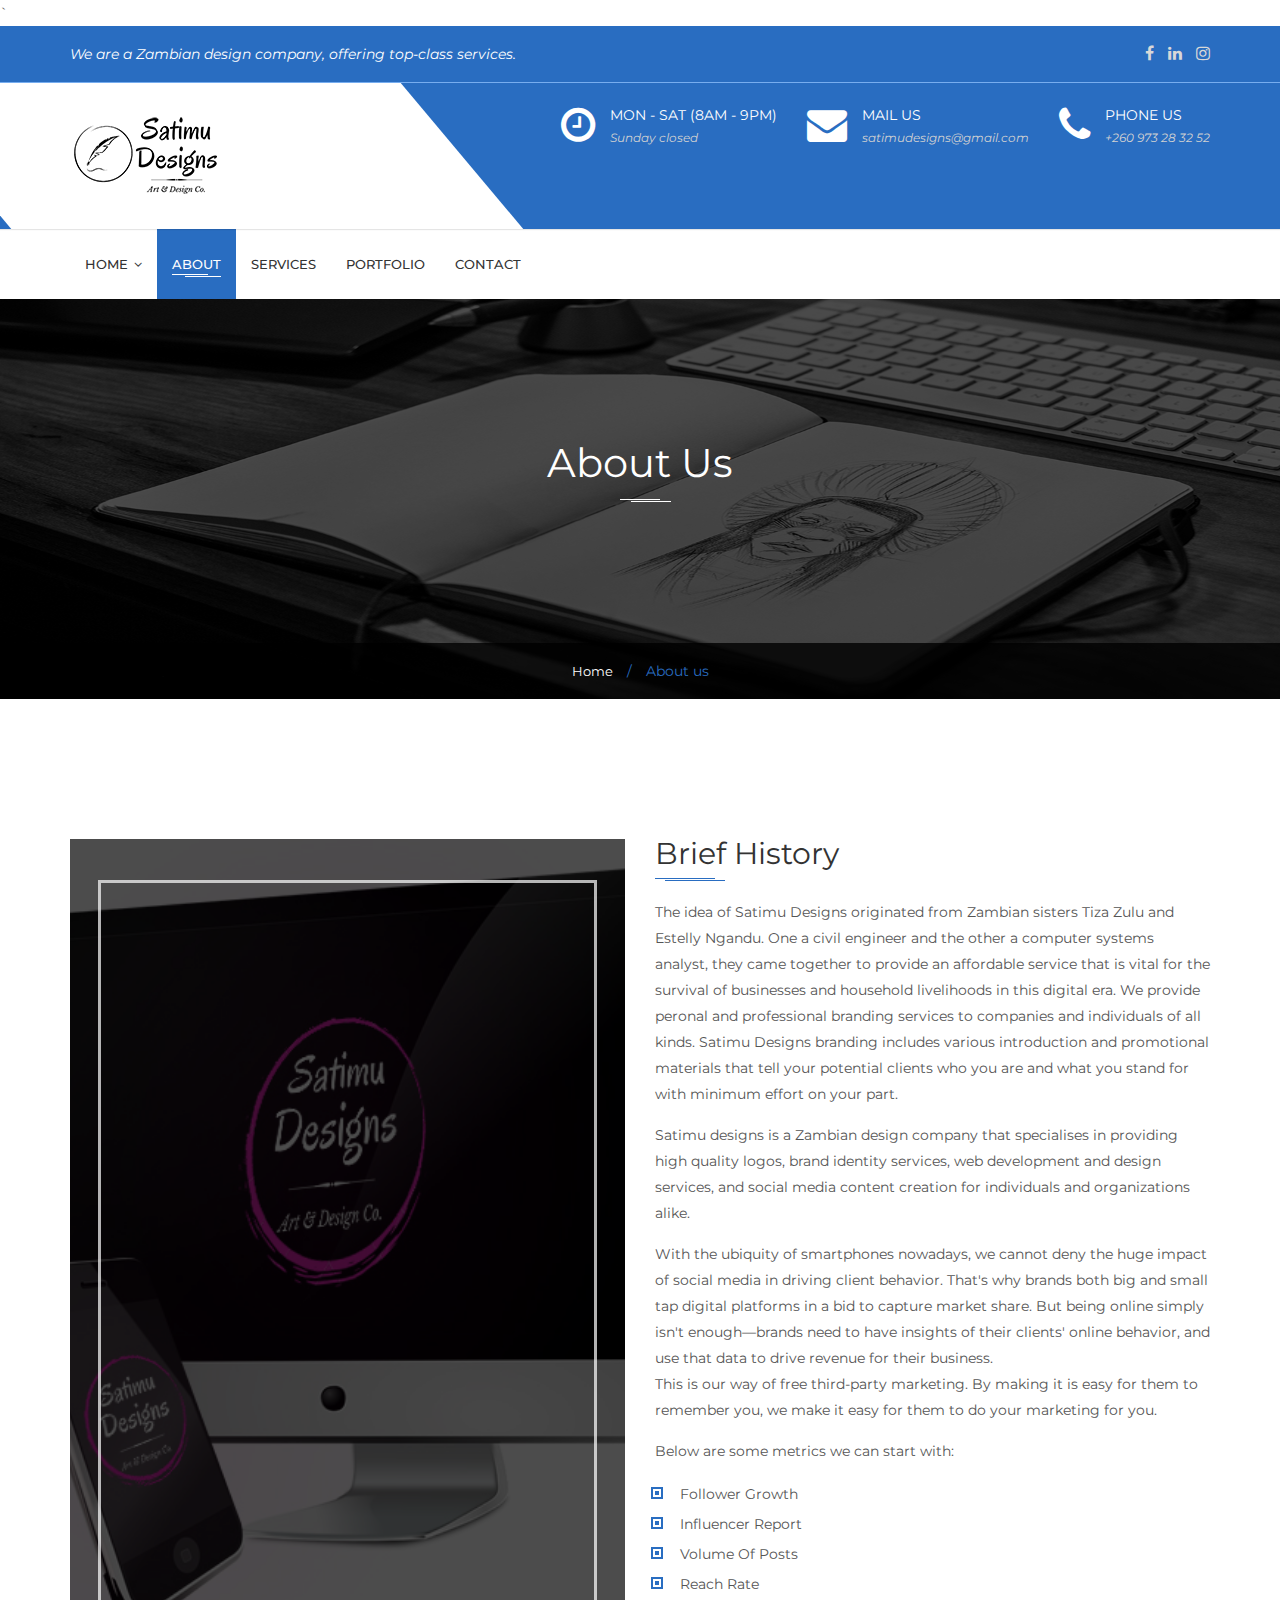
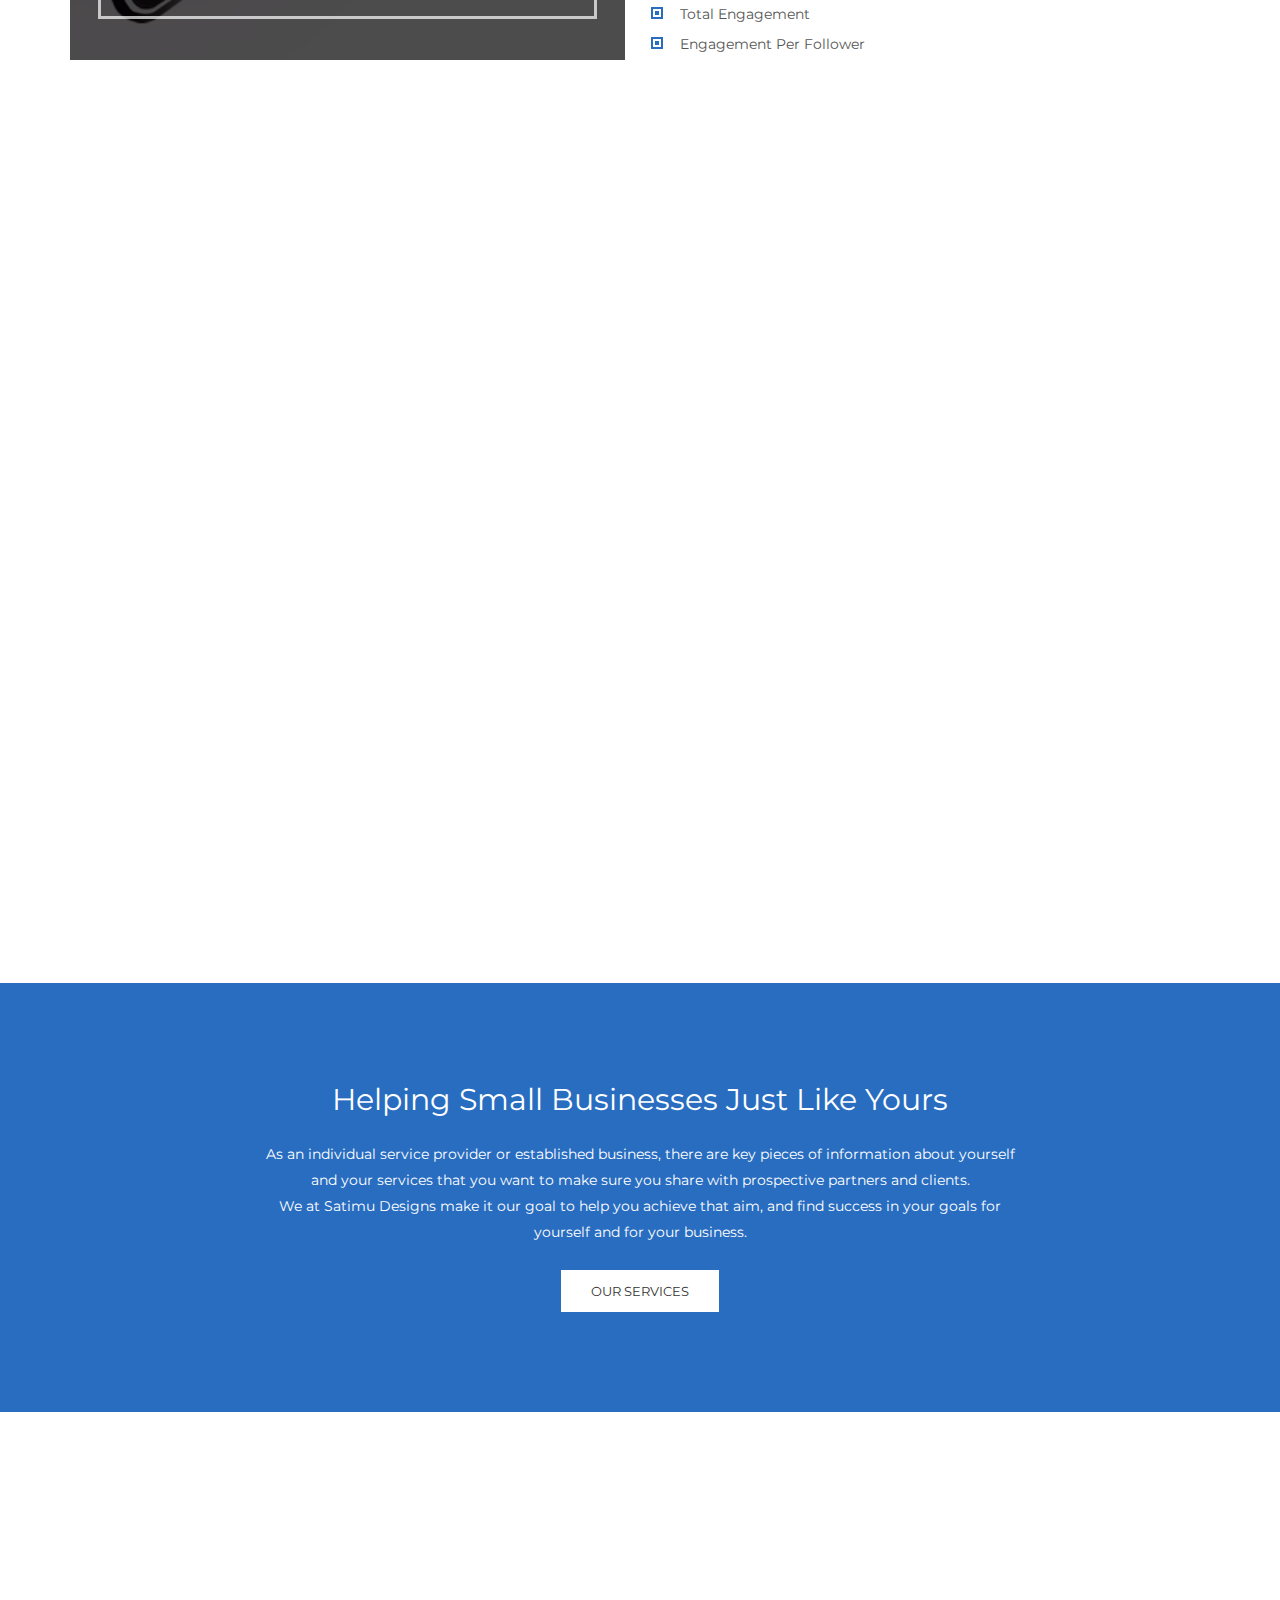
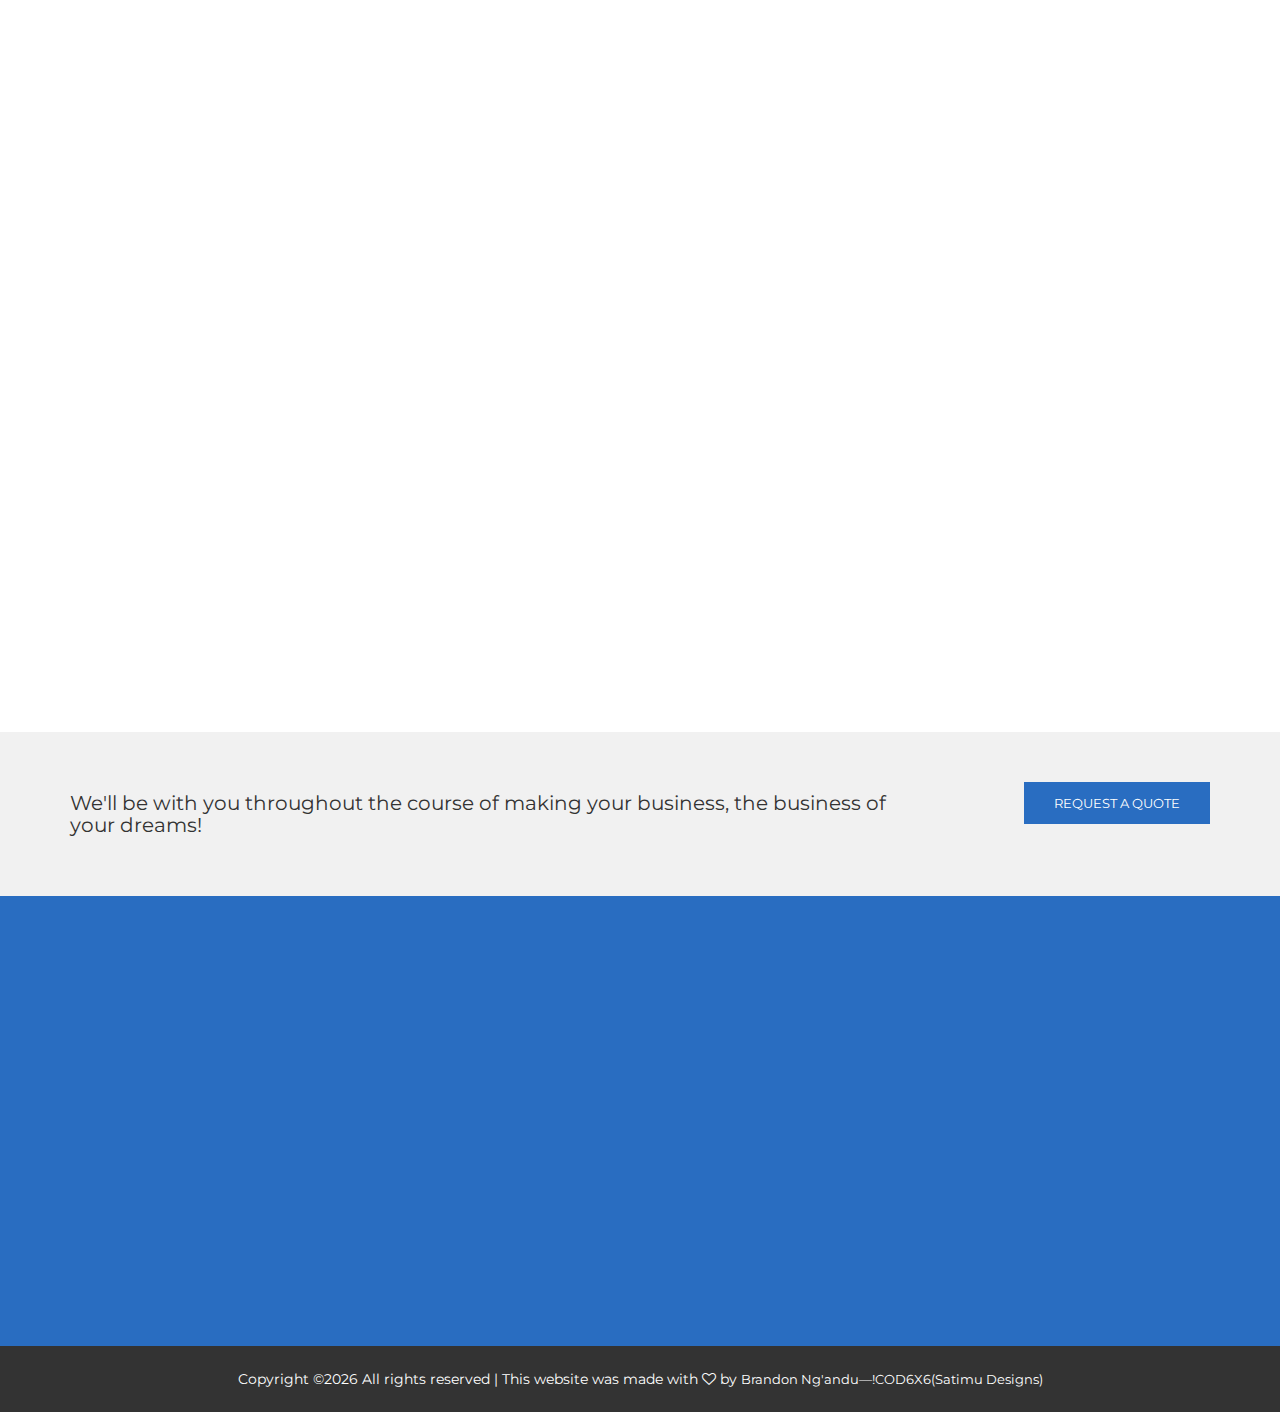
<file: about.html>
`<!doctype html>
<html class="no-js" lang="en">
    <head>
        <meta charset="utf-8">
        <meta http-equiv="x-ua-compatible" content="ie=edge">
        <title>SatimuDesigns || About</title>
        <meta name="description" content="Affordable, Professional Design">
        <meta name="viewport" content="width=device-width, initial-scale=1">

        <link rel="shortcut icon" type="image/png" href="assets/images/favicon.png">
        <!-- Place favicon.ico in the root directory -->

		<!-- all css here -->
		<!-- bootstrap v3.3.7 css -->
        <link rel="stylesheet" href="assets/css/bootstrap.min.css">
		<!-- animate css -->
        <link rel="stylesheet" href="assets/css/animate.css">
		<!-- owl.carousel.2.0.0-beta.2.4 css -->
        <link rel="stylesheet" href="assets/css/owl.carousel.css">
		<!-- font-awesome v4.6.3 css -->
        <link rel="stylesheet" href="assets/css/font-awesome.min.css">
		<!-- magnific-popup.css -->
        <link rel="stylesheet" href="assets/css/magnific-popup.css">
		<!-- slicknav.min.css -->
        <link rel="stylesheet" href="assets/css/slicknav.min.css">
		<!-- style css -->
		<link rel="stylesheet" href="assets/css/styles.css">
		<!-- responsive css -->
        <link rel="stylesheet" href="assets/css/responsive.css">
		<!-- modernizr css -->
        <script src="assets/js/vendor/modernizr-2.8.3.min.js"></script>
    </head>
    <body>
        <!--[if lt IE 8]>
            <p class="browserupgrade">You are using an <strong>outdated</strong> browser. Please <a href="http://browsehappy.com/">upgrade your browser</a> to improve your experience.</p>
        <![endif]-->
        <!-- preloder-wrap -->
        <div id="cssLoader3" class="preloder-wrap">
            <div class="loader">
                <div class="child-common child4"></div>
                <div class="child-common child3"></div>
                <div class="child-common child2"></div>
                <div class="child-common child1"></div>
            </div>
        </div>
        <!-- preloder-wrap -->
        
		<!-- heared area start -->
		<header class="header-area">
            <div class="header-top bg-2">
                <div class="container">
                    <div class="row">
                        <div class="col-md-6 col-sm-8 col-xs-12">
                            <div class="header-top-left">
                                <p>We are a Zambian design company, offering top-class services.</p>
                            </div>
                        </div>
                        <div class="col-md-6 col-sm-4 col-xs-12">
                            <div class="header-top-right text-right">
                                <ul>
                                    <li><a href="http://facebook.com/SatimuDesigns"><i class="fa fa-facebook"></i></a></li>
                                    <li><a href="http://linkedin.com/SatimuDesigns"><i class="fa fa-linkedin"></i></a></li>
                                    <li><a href="http://intagram.com/SatimuDesigns"><i class="fa fa-instagram"></i></a></li>
                                </ul>
                            </div>
                        </div>
                    </div>
                </div>
            </div>
               <div class="header-middle bg-2">
                <div class="container">
                    <div class="row">
                        <div class="col-md-3 hidden-sm hidden-xs">
    						<div class="logo">
    							<h1><a href="index.html"><img src="assets/images/logo.png" class="img-fluid"></a></h1>
    						</div>
    					</div>
                        <div class="col-md-9 col-xs-12">
                            <div class="header-middle-right">
                                <ul>
                                    <li>
                                        <div class="contact-icon">
                                            <i class="fa fa-clock-o"></i>
                                        </div>
                                        <div class="contact-info">
                                            <p>MON - SAT (8AM - 9PM)</p>
                                            <span>Sunday closed</span>
                                        </div>
                                    </li>
                                    <li>
                                        <div class="contact-icon">
                                            <i class="fa fa-envelope"></i>
                                        </div>
                                        <div class="contact-info">
                                            <p>MAIL US</p>
                                            <span>satimudesigns@gmail.com</span>
                                        </div>
                                    </li>
                                    <li>
                                        <div class="contact-icon">
                                            <i class="fa fa-phone"></i>
                                        </div>
                                        <div class="contact-info">
                                            <p>PHONE US</p>
                                            <span>+260 973 28 32 52</span>
                                        </div>
                                    </li>
                                </ul>
                            </div>
                        </div>
                    </div>
                </div>
            </div>
            <div class="header-bottom"  id="sticky-header">
                <div class="container">
    				<div class="row">
                        <div class="hidden-md hidden-lg col-sm-8 col-xs-6">
    						<div class="logo">
    							<h1><a href="index.html"><img src="assets/images/logo.png" class="img-fluid"></a></h1>
    						</div>
    					</div>
    					<div class="col-md-11 hidden-sm hidden-xs">
    						<div class="mainmenu">
    							<ul id="navigation">
    								<li><a href="index.html">Home <i class="fa fa-angle-down"></i></a>
    									<ul class="submenu">
    										<li><a href="index2.html">More Info</a></li>
    									</ul>
    								</li>
    								<li  class="active"><a href="about.html">About</a>
                                    </li>
    								<li><a href="service.html">Services</a>
    								</li>
    								<li><a href="portfolio.html">Portfolio</a>
                                    </li>
    								<li><a href="contact.html">Contact</a></li>
    							</ul>
    						</div>
    					</div>
    					<div class="col-sm-2 clear col-xs-3 hidden-md hidden-lg">
    						<div class="responsive-menu-wrap floatright"></div>
    					</div>
    				</div>
    			</div>
			</div>
		</header>
		<!-- heared area end -->


        <!-- breadcumb-area start -->
        <div class="breadcumb-area black-opacity bg-img-3">
            <div class="container">
                <div class="row">
                    <div class="col-xs-12">
                        <div class="breadcumb-wrap">
                            <h2>About Us</h2>
                        </div>
                    </div>
                </div>
            </div>
            <div class="breadcumb-menu">
                <div class="container">
                    <div class="row">
                        <div class="col-xs-12">
                            <ul>
                                <li><a href="index.html">Home</a></li>
                                <li>/</li>
                                <li>About us</li>
                            </ul>
                        </div>
                    </div>
                </div>
            </div>
        </div>
        <!-- breadcumb-area end -->

       <!-- about-area start -->
		<section class="about-area ptb-140">
			<div class="container">
				<div class="row">
					<div class="col-md-6 col-xs-12 wow fadeInLeft">
						<div class="about-img black-opacity">
							<img src="assets/images/about.jpg" alt="" />
						</div>
					</div>
					<div class="col-md-6 col-xs-12 wow fadeInRight">
						<div class="about-wrap">
							<h2>Brief History</h2>
							<p>The idea of Satimu Designs originated from Zambian sisters Tiza Zulu and Estelly Ngandu. One a civil engineer and the other a computer systems analyst, they came together to provide an affordable service that is vital for the survival of businesses and household livelihoods in this digital era. We provide peronal and professional branding services to companies and individuals of all kinds. Satimu Designs branding includes various introduction and promotional materials that tell your potential clients who you are and what you stand for with minimum effort on your part.</p>
                            <p>Satimu designs is a Zambian design company that specialises in providing high quality logos, brand identity services, web development and design services, and social media content creation for individuals and organizations alike.</p>
							<p>With the ubiquity of smartphones nowadays, we cannot deny the huge impact of social media in driving client behavior. That's why brands both big and small tap digital platforms in a bid to capture market share. But being online simply isn't enough&mdash;brands need to have insights of their clients' online behavior, and use that data to drive revenue for their business.<br>This is our way of free third-party marketing. By making it is easy for them to remember you, we make it easy for them to do your marketing for you.</p>
                            <p>Below are some metrics we can start with:</p>
							<ul>
								<li>Follower Growth</li>
								<li>Influencer Report</li>
								<li>Volume Of Posts</li>
								<li>Reach Rate</li>
								<li>Total Engagement</li>
								<li>Engagement Per Follower</li>
							</ul>
						</div>
					</div>
				</div>
			</div>
		</section>
		<!-- about-area end -->


       <!-- .service-area start -->
		<section class="service-area pb-140">
			<div class="container">
				<div class="row">
					<div class="col-md-8 col-md-offset-2 col-sm-10 col-sm-offset-1 col-xs-12 wow fadeInUp">
						<div class="section-title text-center">
							<h2>Main Services</h2>
							<p>As satimu designs, we believe that great design explains your passion.</p>
                            <a href="contact.html">Contact Us</a>
						</div>
					</div>
				</div>
				<div class="row">
					<div class="col-md-4 col-sm-6 col-xs-12 col wow fadeInUp"  data-wow-delay=".1s">
						<div class="service-wrap">
							<div class="service-img">
								<img src="assets/images/service/2.jpg" alt="" />
							</div>
							<div class="service-content">
								<h3>Branding And Development</h3>
								<p>Today, well-designed logos and collateral are must-haves if you plan to succeed.</p>
                                <a href="contact.html">Contact Us</a>
							</div>
						</div>
					</div>
					<div class="col-md-4 col-sm-6 col-xs-12 col wow fadeInUp"  data-wow-delay=".2s">
						<div class="service-wrap">
							<div class="service-img">
								<img src="assets/images/service/4.jpg" alt="" />
							</div>
							<div class="service-content">
								<h3>Web Design And Management</h3>
								<p>Creatively designed websites and web applications.</p>
                                <a href="contact.html">Contact Us</a>
							</div>
						</div>
					</div>
					<div class="col-md-4 col-sm-6 col-xs-12 col wow fadeInUp"  data-wow-delay=".3s">
						<div class="service-wrap">
							<div class="service-img">
								<img src="assets/images/service/3.jpg" alt="" />
							</div>
							<div class="service-content">
								<h3>Photography And Editing</h3>
								<p>People, especially prospective clients would like to see your work and facilities through photos.</p>
                                <a href="contact.html">Contact Us</a>
							</div>
						</div>
					</div>
				</div>
			</div>
		</section>
		<!-- .service-area end -->
        
         <!-- company-details-area start -->
        <div class="company-details-area bg-2">
            <div class="container">
                <div class="row">
                    <div class="col-md-8 col-md-offset-2">
                        <div class="company-details-wrap">
                            <h2>Helping Small Businesses just like yours</h2>
                            <p> As an individual service provider or established business, there are key pieces of information about yourself and your services that you want to make sure you share with prospective partners and clients.<br>We at Satimu Designs make it our goal to help you achieve that aim, and find success in your goals for yourself and for your business.</p>
                            <a href="service.html">our services</a>
                        </div>
                    </div>
                </div>
            </div>
        </div>
        <!-- company-details-area end -->

       <!-- team-area start -->
		<section class="team-area ptb-140">
			<div class="container">
				<div class="row">
					<div class="col-md-8 col-md-offset-2 col-sm-10 col-sm-offset-1 col-xs-12 wow fadeInUp">
						<div class="section-title text-center">
							<h2>Our Team</h2>
							<p>Get in touch with our highly qualified team, here to to do what's best for your business.</p>
						</div>
					</div>
				</div>
				<div class="row">
					<div class="col-md-4 col-lg-4 col-sm-12 col-xs-12 col wow fadeInUp" data-wow-delay=".1s">
						<div class="team-wrap">
							<div class="team-img">
								<img src="assets/images/team/1.jpg" alt="" />
							</div>
							<div class="team-content">
								<div class="team-info">
									<h3>Tiza Zulu</h3>
									<p>Creative Director/Graphic Designer</p>
									<ul>
										<li><a href="#"><i class="fa fa-facebook"></i></a></li>
										<li><a href="#"><i class="fa fa-twitter"></i></a></li>
										<li><a href="#"><i class="fa fa-linkedin"></i></a></li>
										<li><a href="#"><i class="fa fa-google-plus"></i></a></li>
									</ul>
								</div>
							</div>
						</div>
					</div>
					<div class="col-md-4 col-lg-4 col-sm-12 col-xs-12 col wow fadeInUp" data-wow-delay=".2s">
						<div class="team-wrap">
							<div class="team-img">
								<img src="assets/images/team/2.jpg" alt="" />
							</div>
							<div class="team-content">
								<div class="team-info">
									<h3>E. Ng'andu</h3>
									<p>Managing Director</p>
									<ul>
										<li><a href="#"><i class="fa fa-facebook"></i></a></li>
										<li><a href="#"><i class="fa fa-twitter"></i></a></li>
										<li><a href="#"><i class="fa fa-linkedin"></i></a></li>
										<li><a href="#"><i class="fa fa-google-plus"></i></a></li>
									</ul>
								</div>
							</div>
						</div>
					</div>
					<div class="col-md-4 col-lg-4 col-sm-12 col-xs-12 col wow fadeInUp" data-wow-delay=".3s">
						<div class="team-wrap">
							<div class="team-img">
								<img src="assets/images/team/3.jpg" alt="" />
							</div>
							<div class="team-content">
								<div class="team-info">
									<h3>Brandon Ng'andu</h3>
									<p>Web Designer</p>
									<ul>
										<li><a href="#"><i class="fa fa-facebook"></i></a></li>
										<li><a href="#"><i class="fa fa-twitter"></i></a></li>
										<li><a href="#"><i class="fa fa-linkedin"></i></a></li>
										<li><a href="#"><i class="fa fa-google-plus"></i></a></li>
									</ul>
								</div>
							</div>
						</div>
					</div>
				</div>
			</div>
		</section>
		<!-- team-area end -->

        <!-- quote-area start -->
        <div class="quote-area bg-1">
            <div class="container">
                <div class="row">
                    <div class="col-sm-9 col-xs-12">
                        <div class="quote-wrap">
                            <h2>We'll be with you throughout the course of making your business, the business of your dreams!</h2>
                        </div>
                    </div>
                    <div class="col-sm-3 col-xs-12">
                        <div class="quote-wrap text-right">
                            <a href="contact.html">Request A Quote</a>
                        </div>
                    </div>
                </div>
            </div>
        </div>
        <!-- quote-area end -->

        <!-- footer-area start  -->
		<footer>
			<div class="footer-top">
				<div class="container">
					<div class="row">
						<div class="col-md-3 col-sm-6 col-xs-12  col wow fadeInUp" data-wow-delay=".1s">
							<div class="footer-widget footer-logo">
                                <h1>SatimuDesigns</h1>
                                <p>Thank you for visiting our site. Give us your feedback and we could make our services suit you.Your Brand is our passion</p>
                                <ul>
                                    <li><i class="fa fa-phone"></i> +260 973 28 32 52</li>
                                    <li><i class="fa fa-envelope"></i> satimudesigns@gmail.com</li>
                                </ul>
							</div>
						</div>
                        <div class="col-md-3 col-sm-6 col-xs-12 col wow fadeInUp" data-wow-delay=".2s">
                            <div class="footer-widget footer-menu">
                                <h2>Navigation</h2>
                                <ul>
                                    <li><a href="index.html">Home</a></li>
                                    <li><a href="index2.html">More Info</a></li>
                                    <li><a href="service.html">Services</a></li>
                                    <li><a href="portfolio.html">Portfoilio</a></li>
                                    <li><a href="contact.html">Contact</a></li>
                                </ul>
                            </div>
                        </div>
                        <div class="col-md-3 col-sm-6 col-xs-12 col wow fadeInUp" data-wow-delay=".3s">
                            <div class="footer-widget instagram-wrap">
                                <h2>Instagram</h2>
                                <ul>
                                    <li><a href="#"><img src="assets/images/instagram/1.jpg" alt=""></a></li>
                                    <li><a href="#"><img src="assets/images/instagram/2.jpg" alt=""></a></li>
                                    <li><a href="#"><img src="assets/images/instagram/3.jpg" alt=""></a></li>
                                    <li><a href="#"><img src="assets/images/instagram/4.jpg" alt=""></a></li>
                                    <li><a href="#"><img src="assets/images/instagram/5.jpg" alt=""></a></li>
                                    <li><a href="#"><img src="assets/images/instagram/6.jpg" alt=""></a></li>
                                </ul>
                            </div>
                        </div>
                        <div class="col-md-3 col-sm-6 col-xs-12 col wow fadeInUp" data-wow-delay=".4s">
                            <div class="footer-widget quick-contact">
                                <h2>Quick Contact</h2>
                                <div class="cf-msg"></div>
                                <form action="mail.php" method="post">
                                    <input type="text" placeholder="Name" id="fname" name="fname">
                                    <input type="email" placeholder="Email" id="email" name="email">
                                    <input type="text" placeholder="Subject" id="subject" name="subject">
                                    <textarea name="msg" id="msg" cols="30" rows="10" placeholder="Massage"></textarea>
                                    <button type="button" name="button" class="btn-style">Send</button>
                                </form>
                            </div>
                        </div>
					</div>
				</div>
			</div>
            <div class="footer-bottom text-center">
                <div class="container">
                    <div class="row">
                        <div class="col-xs-12">
                           
Copyright &copy;<script>document.write(new Date().getFullYear());</script> All rights reserved | This website was made with <i class="fa fa-heart-o" aria-hidden="true"></i> by <a href="https://satimudesigns.com" target="_blank" style="color: white;">Brandon Ng'andu&mdash;&#33;COD6X6(Satimu Designs)</a>

                        </div>
                    </div>
                </div>
            </div>
		</footer>
		<!-- footer-area end  -->


        <!-- all js here -->
        <!-- jquery latest version -->
        <script src="assets/js/vendor/jquery-1.12.4.min.js"></script>
        <!-- bootstrap js -->
        <script src="assets/js/bootstrap.min.js"></script>
        <!-- owl.carousel.2.0.0-beta.2.4 css -->
        <script src="assets/js/owl.carousel.min.js"></script>
        <!-- counterup.main.js -->
        <script src="assets/js/counterup.main.js"></script>
        <!-- isotope.pkgd.min.js -->
        <script src="assets/js/imagesloaded.pkgd.min.js"></script>
        <!-- isotope.pkgd.min.js -->
        <script src="assets/js/isotope.pkgd.min.js"></script>
        <!-- jquery.waypoints.min.js -->
        <script src="assets/js/jquery.waypoints.min.js"></script>
        <!-- jquery.magnific-popup.min.js -->
        <script src="assets/js/jquery.magnific-popup.min.js"></script>
        <!-- jquery.slicknav.min.js -->
        <script src="assets/js/jquery.slicknav.min.js"></script>
        <!-- snake.min.js -->
        <script src="assets/js/snake.min.js"></script>
        <!-- wow js -->
        <script src="assets/js/wow.min.js"></script>
        <!-- plugins js -->
        <script src="assets/js/plugins.js"></script>
        <!-- main js -->
        <script src="assets/js/scripts.js"></script>
    </body>
</html>
</file>
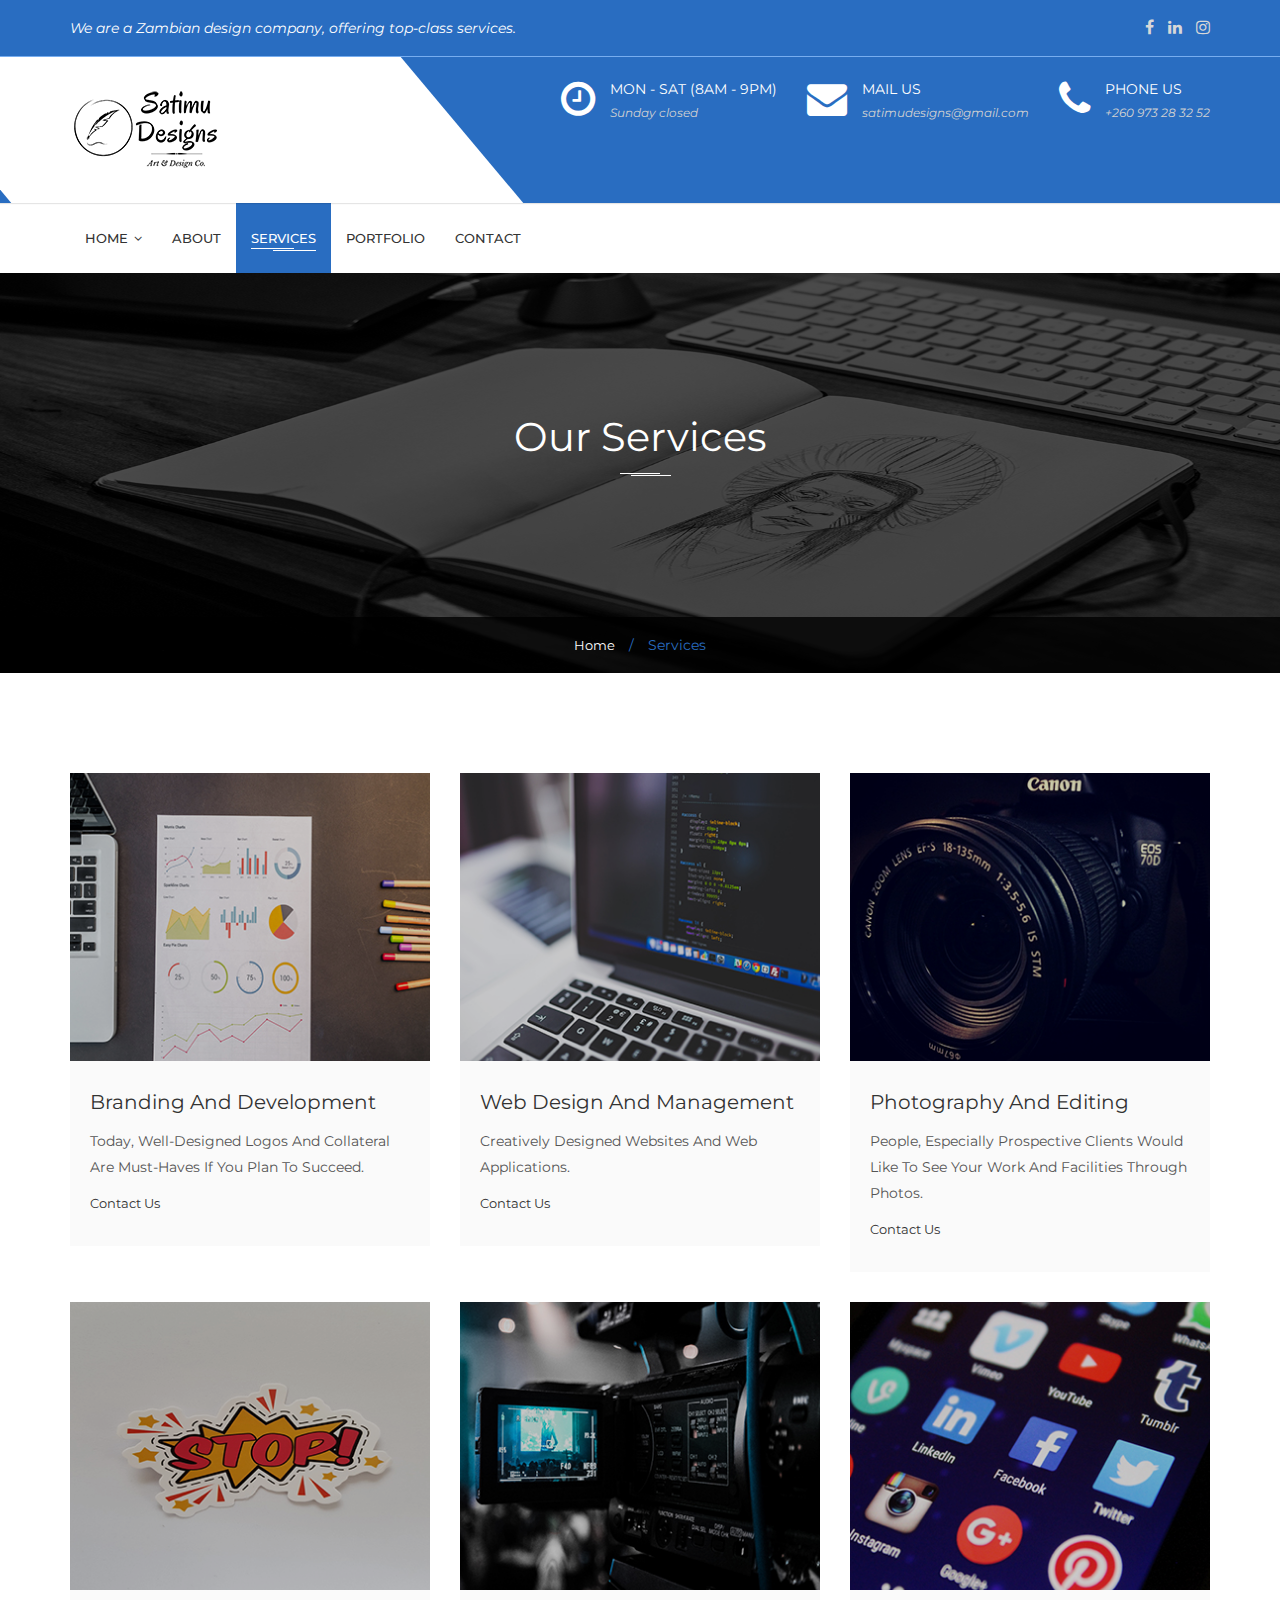
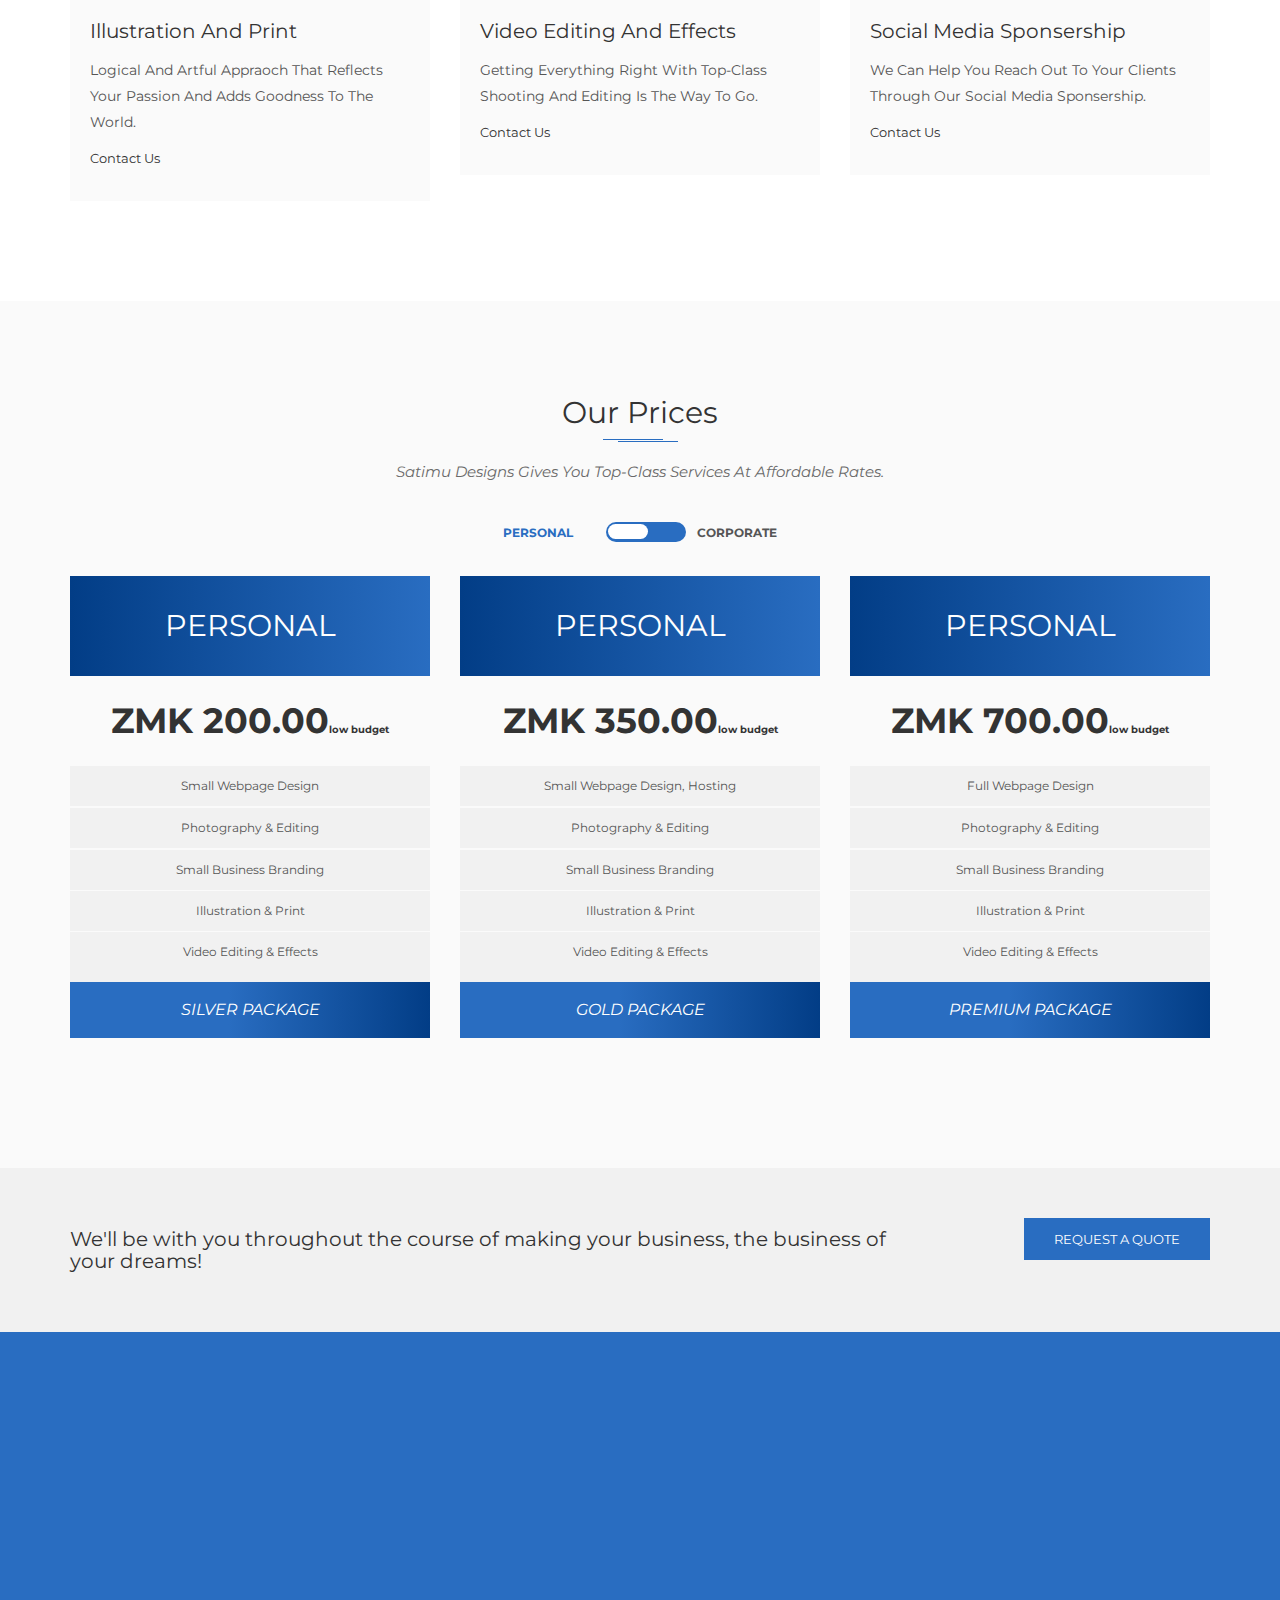
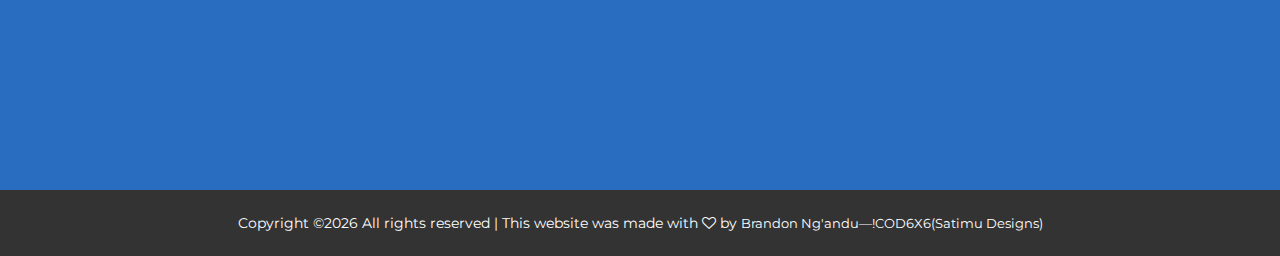
<file: service.html>
<!doctype html>
<html class="no-js" lang="en">
    <head>
        <meta charset="utf-8">
        <meta http-equiv="x-ua-compatible" content="ie=edge">
        <title>SatimuDesigns || Service</title>
        <meta name="description" content="Affordable, Professional Design">
        <meta name="viewport" content="width=device-width, initial-scale=1">

        <link rel="shortcut icon" type="image/png" href="assets/images/favicon.png">
        <!-- Place favicon.ico in the root directory -->

		<!-- all css here -->
		<!-- bootstrap v3.3.7 css -->
        <link rel="stylesheet" href="assets/css/bootstrap.min.css">
		<!-- animate css -->
        <link rel="stylesheet" href="assets/css/animate.css">
		<!-- owl.carousel.2.0.0-beta.2.4 css -->
        <link rel="stylesheet" href="assets/css/owl.carousel.css">
		<!-- font-awesome v4.6.3 css -->
        <link rel="stylesheet" href="assets/css/font-awesome.min.css">
		<!-- magnific-popup.css -->
        <link rel="stylesheet" href="assets/css/magnific-popup.css">
		<!-- slicknav.min.css -->
        <link rel="stylesheet" href="assets/css/slicknav.min.css">
		<!-- style css -->
		<link rel="stylesheet" href="assets/css/styles.css">
		<!-- responsive css -->
        <link rel="stylesheet" href="assets/css/responsive.css">
		<!-- modernizr css -->
        <script src="assets/js/vendor/modernizr-2.8.3.min.js"></script>
    </head>
    <body>
        <!--[if lt IE 8]>
            <p class="browserupgrade">You are using an <strong>outdated</strong> browser. Please <a href="http://browsehappy.com/">upgrade your browser</a> to improve your experience.</p>
        <![endif]-->
        <!-- preloder-wrap -->
        <div id="cssLoader3" class="preloder-wrap">
            <div class="loader">
                <div class="child-common child4"></div>
                <div class="child-common child3"></div>
                <div class="child-common child2"></div>
                <div class="child-common child1"></div>
            </div>
        </div>
        <!-- preloder-wrap -->
       
		<!-- heared area start -->
		<header class="header-area">
            <div class="header-top bg-2">
                <div class="container">
                    <div class="row">
                        <div class="col-md-6 col-sm-8 col-xs-12">
                            <div class="header-top-left">
                                <p>We are a Zambian design company, offering top-class services.</p>
                            </div>
                        </div>
                        <div class="col-md-6 col-sm-4 col-xs-12">
                            <div class="header-top-right text-right">
                                <ul>
                                    <li><a href="http://facebook.com/SatimuDesigns"><i class="fa fa-facebook"></i></a></li>
                                    <li><a href="http://linkedin.com/SatimuDesigns"><i class="fa fa-linkedin"></i></a></li>
                                    <li><a href="http://intagram.com/SatimuDesigns"><i class="fa fa-instagram"></i></a></li>
                                </ul>
                            </div>
                        </div>
                    </div>
                </div>
            </div>
            <div class="header-middle bg-2">
                <div class="container">
                    <div class="row">
                        <div class="col-md-3 hidden-sm hidden-xs">
    						<div class="logo">
    							<h1><a href="index.html"><img src="assets/images/logo.png" class="img-fluid"></a></h1>
    						</div>
    					</div>
                        <div class="col-md-9 col-xs-12">
                            <div class="header-middle-right">
                                <ul>
                                    <li>
                                        <div class="contact-icon">
                                            <i class="fa fa-clock-o"></i>
                                        </div>
                                        <div class="contact-info">
                                            <p>MON - SAT (8AM - 9PM)</p>
                                            <span>Sunday closed</span>
                                        </div>
                                    </li>
                                    <li>
                                        <div class="contact-icon">
                                            <i class="fa fa-envelope"></i>
                                        </div>
                                        <div class="contact-info">
                                            <p>MAIL US</p>
                                            <span>satimudesigns@gmail.com</span>
                                        </div>
                                    </li>
                                    <li>
                                        <div class="contact-icon">
                                            <i class="fa fa-phone"></i>
                                        </div>
                                        <div class="contact-info">
                                            <p>PHONE US</p>
                                            <span>+260 973 28 32 52</span>
                                        </div>
                                    </li>
                                </ul>
                            </div>
                        </div>
                    </div>
                </div>
            </div>
			<div class="header-bottom"  id="sticky-header">
                <div class="container">
    				<div class="row">
                        <div class="hidden-md hidden-lg col-sm-8 col-xs-6">
    						<div class="logo">
    							<h1><a href="index.html"><img src="assets/images/logo.png" class="img-fluid"></a></h1>
    						</div>
    					</div>
    					<div class="col-md-11 hidden-sm hidden-xs">
    						<div class="mainmenu">
    							<ul id="navigation">
    								<li><a href="index.html">Home  <i class="fa fa-angle-down"></i></a>
    									<ul class="submenu">
    										<li><a href="index2.html">More Info</a></li>
    									</ul>
    								</li>
    								<li><a href="about.html">About</a>
                                    </li>
    								<li  class="active"><a href="service.html">Services</a>
    								</li>
    								<li><a href="portfolio.html">Portfolio</a>
                                    </li>
    								<li><a href="contact.html">Contact</a></li>
    							</ul>
    						</div>
    					</div>
    					<div class="col-sm-2 clear col-xs-3 hidden-md hidden-lg">
    						<div class="responsive-menu-wrap floatright"></div>
    					</div>
    				</div>
    			</div>
			</div>
		</header>
		<!-- heared area end -->

        <!-- breadcumb-area start -->
        <div class="breadcumb-area black-opacity bg-img-3">
            <div class="container">
                <div class="row">
                    <div class="col-xs-12">
                        <div class="breadcumb-wrap">
                            <h2>Our Services</h2>
                        </div>
                    </div>
                </div>
            </div>
            <div class="breadcumb-menu">
                <div class="container">
                    <div class="row">
                        <div class="col-xs-12">
                            <ul>
                                <li><a href="index.html">Home</a></li>
                                <li>/</li>
                                <li>Services</li>
                            </ul>
                        </div>
                    </div>
                </div>
            </div>
        </div>
        <!-- breadcumb-area end -->

        <!-- .service-area start -->
        <section class="service-area ptb-100">
            <div class="container">
                <div class="row">
                    <div class="col-md-4 col-sm-6 col-xs-12 col">
                        <div class="service-wrap mb-30">
                            <div class="service-img">
                                <img src="assets/images/service/2.jpg" alt="" />
                            </div>
                            <div class="service-content">
                                <h3>Branding And Development</h3>
                                <p>Today, well-designed logos and collateral are must-haves if you plan to succeed.</p>
                                <a href="contact.html">Contact Us</a>
                            </div>
                        </div>
                    </div>
                    <div class="col-md-4 col-sm-6 col-xs-12 col">
                        <div class="service-wrap mb-30">
                            <div class="service-img">
                                <img src="assets/images/service/4.jpg" alt="" />
                            </div>
                            <div class="service-content">
                                <h3>Web Design And Management</h3>
                               <p>Creatively designed websites and web applications.</p>
                                <a href="contact.html">Contact Us</a>
                            </div>
                        </div>
                    </div>
                    <div class="col-md-4 col-sm-6 col-xs-12 col">
                        <div class="service-wrap mb-30">
                            <div class="service-img">
                                <img src="assets/images/service/3.jpg" alt="" />
                            </div>
                           <div class="service-content">
								<h3>Photography And Editing</h3>
								<p>People, especially prospective clients would like to see your work and facilities through photos.</p>
                                <a href="contact.html">Contact Us</a>
							</div>
                        </div>
                    </div>
                    <div class="col-md-4 col-sm-6 col-xs-12 col">
                        <div class="service-wrap">
                            <div class="service-img">
                                <img src="assets/images/service/5.jpg" alt="" />
                            </div>
                            <div class="service-content">
                                <h3>Illustration And Print</h3>
							    <p>Logical and artful appraoch that reflects your passion and adds goodness to the world.</p>
								<a href="contact.html">Contact Us</a>
                            </div>
                        </div>
                    </div>
                    <div class="col-md-4 col-sm-6 col-xs-12 col">
                        <div class="service-wrap">
                            <div class="service-img">
                                <img src="assets/images/service/1.jpg" alt="" />
                            </div>
                            <div class="service-content">
                                <h3> Video Editing And Effects</h3>
							    <p>Getting everything right with top-class shooting and editing is the way to go.</p>
								<a href="contact.html">Contact Us</a>
                            </div>
                        </div>
                    </div>
                    <div class="col-md-4 col-sm-6 col-xs-12 col">
                        <div class="service-wrap">
                            <div class="service-img">
                                <img src="assets/images/service/6.jpg" alt="" />
                            </div>
                            <div class="service-content">
                                <h3>Social Media Sponsership</h3>
								<p>We can help you reach out to your clients through our social media sponsership.</p>
								<a href="contact.html">Contact Us</a>
                            </div>
                        </div>
                    </div>
                </div>
            </div>
        </section>
        <!-- .service-area end -->

        <!-- .pricing-table-area start -->
        <div class="pricing-table-area ptb-100 bg-1">
            <div class="container">
                <div class="row">
					<div class="col-md-8 col-md-offset-2 col-sm-10 col-sm-offset-1 col-xs-12">
						<div class="section-title text-center">
							<h2>Our Prices</h2>
							<p>Satimu designs gives you top-class services at affordable rates.</p>
						</div>
					</div>
				</div>
				<div class="row">
					<div class="col-xs-12">
						<div class="pricing-switcher-wrap">
                            <div class="pricing-tablist">
                                <span class="active">Personal</span>
                                <span>Corporate</span>
                            </div>
                            <div class="pricing-switch">
                                <div class="pricing-slider round"></div>
                            </div>
                        </div>
					</div>
				</div>
                <div class="row">
					<div class="pricing-table">
						<div class="pricing-grids active-price">
							<div class="col-md-4 col-sm-6 col-xs-12">
								 <div class="pricing-wrap">
    							<h3>Personal</h3>
    							<h4>ZMK 200.00<span>low budget</span></h4>
    							<ul>
    								<li>Small Webpage Design</li>
    								<li> </li>
    								<li>Photography &amp; Editing</li>
    								<li></li>
    								<li>Small Business Branding</li>
    								<li>Illustration &amp; Print</li>
    								<li>Video Editing &amp; Effects</li>
    							</ul>
    							<button>Silver Package</button>
    						</div>
							</div>
							<div class="col-md-4 col-sm-6 col-xs-12">
								 <div class="pricing-wrap">
    							<h3>Personal</h3>
    							<h4>ZMK 350.00<span>low budget</span></h4>
    							<ul>
    								<li>Small Webpage Design, Hosting</li>
    								<li> </li>
    								<li>Photography &amp; Editing</li>
    								<li></li>
    								<li>Small Business Branding</li>
    								<li>Illustration &amp; Print</li>
    								<li>Video Editing &amp; Effects</li>
    							</ul>
    							<button>Gold Package</button>
    						</div>
							</div>
							<div class="col-md-4 col-sm-6 col-xs-12">
								 <div class="pricing-wrap">
    							<h3>Personal</h3>
    							<h4>ZMK 700.00<span>low budget</span></h4>
    							<ul>
    								<li>Full Webpage Design</li>
    								<li> </li>
    								<li>Photography &amp; Editing</li>
    								<li></li>
    								<li>Small Business Branding</li>
    								<li>Illustration &amp; Print</li>
    								<li>Video Editing &amp; Effects</li>
    							</ul>
    							<button>Premium Package</button>
    						</div>
							</div>
						</div>
						<div class="pricing-grids">
                            <div class="col-md-4 col-sm-6 col-xs-12">
								 <div class="pricing-wrap">
    							<h3>Corporate</h3>
    							<h4>ZMK 500.00<span>medium budget</span></h4>
    							<ul>
    								<li>Full Webpage Design, Hosting</li>
    								<li> </li>
    								<li>Photography &amp; Editing</li>
    								<li></li>
    								<li>Big Business Branding</li>
    								<li>Illustration &amp; Print</li>
    								<li>Video Editing &amp; Effects</li>
    							</ul>
    							<button>Silver Package</button>
    						</div>
							</div>
							<div class="col-md-4 col-sm-6 col-xs-12">
								 <div class="pricing-wrap">
    							<h3>Corporate</h3>
    							<h4>ZMK 1,500.00<span>medium budget</span></h4>
    							<ul>
    								<li>Full Webpage Design, Hosting</li>
    								<li> </li>
    								<li>Photography &amp; Editing</li>
    								<li></li>
    								<li>Big Business Branding</li>
    								<li>Illustration &amp; Print</li>
    								<li>Video Editing &amp; Effects</li>
    							</ul>
    							<button>Gold Package</button>
    						</div>
							</div>
							<div class="col-md-4 col-sm-6 col-xs-12">
								 <div class="pricing-wrap">
    							<h3>Corporate</h3>
    							<h4>ZMK 5,000.00<span>medium budget</span></h4>
    							<ul>
    								<li>Full Webpage Design, Hosting</li>
    								<li> </li>
    								<li>Photography &amp; Editing</li>
    								<li></li>
    								<li>Big Business Branding</li>
    								<li>Illustration &amp; Print</li>
    								<li>Video Editing &amp; Effects</li>
    							</ul>
    							<button>Premium Package</button>
    						</div>
							</div>
						</div>
					</div>
                </div>
            </div>
        </div>
        <!-- .pricing-table-area end -->

        <!-- quote-area start -->
        <div class="quote-area bg-1">
            <div class="container">
                <div class="row">
                    <div class="col-sm-9 col-xs-12">
                        <div class="quote-wrap">
                            <h2>We'll be with you throughout the course of making your business, the business of your dreams!</h2>
                        </div>
                    </div>
                    <div class="col-sm-3 col-xs-12">
                        <div class="quote-wrap text-right">
                            <a href="contact.html">Request A Quote</a>
                        </div>
                    </div>
                </div>
            </div>
        </div>
        <!-- quote-area end -->

       <!-- footer-area start  -->
		<footer>
			<div class="footer-top">
				<div class="container">
					<div class="row">
						<div class="col-md-3 col-sm-6 col-xs-12  col wow fadeInUp" data-wow-delay=".1s">
							<div class="footer-widget footer-logo">
                                <h1>SatimuDesigns</h1>
                                <p>Thank you for visiting our site. Give us your feedback and we could make our services suit you.Your Brand is our passion</p>
                                <ul>
                                    <li><i class="fa fa-phone"></i> +260 973 28 32 52</li>
                                    <li><i class="fa fa-envelope"></i> satimudesigns@gmail.com</li>
                                </ul>
							</div>
						</div>
                        <div class="col-md-3 col-sm-6 col-xs-12 col wow fadeInUp" data-wow-delay=".2s">
                            <div class="footer-widget footer-menu">
                                <h2>Navigation</h2>
                                <ul>
                                    <li><a href="index.html">Home</a></li>
                                    <li><a href="index2.html">More Info</a></li>
                                    <li><a href="service.html">About</a></li>
                                    <li><a href="portfolio.html">Portfoilio</a></li>
                                    <li><a href="contact.html">Contact</a></li>
                                </ul>
                            </div>
                        </div>
                        <div class="col-md-3 col-sm-6 col-xs-12 col wow fadeInUp" data-wow-delay=".3s">
                            <div class="footer-widget instagram-wrap">
                                <h2>Instagram</h2>
                                <ul>
                                    <li><a href="#"><img src="assets/images/instagram/1.jpg" alt=""></a></li>
                                    <li><a href="#"><img src="assets/images/instagram/2.jpg" alt=""></a></li>
                                    <li><a href="#"><img src="assets/images/instagram/3.jpg" alt=""></a></li>
                                    <li><a href="#"><img src="assets/images/instagram/4.jpg" alt=""></a></li>
                                    <li><a href="#"><img src="assets/images/instagram/5.jpg" alt=""></a></li>
                                    <li><a href="#"><img src="assets/images/instagram/6.jpg" alt=""></a></li>
                                </ul>
                            </div>
                        </div>
                        <div class="col-md-3 col-sm-6 col-xs-12 col wow fadeInUp" data-wow-delay=".4s">
                            <div class="footer-widget quick-contact">
                                <h2>Quick Contact</h2>
                                <div class="cf-msg"></div>
                                <form action="mail.php" method="post">
                                    <input type="text" placeholder="Name" id="fname" name="fname">
                                    <input type="email" placeholder="Email" id="email" name="email">
                                    <input type="text" placeholder="Subject" id="subject" name="subject">
                                    <textarea name="msg" id="msg" cols="30" rows="10" placeholder="Massage"></textarea>
                                    <button type="button" name="button" class="btn-style">Send</button>
                                </form>
                            </div>
                        </div>
					</div>
				</div>
			</div>
            <div class="footer-bottom text-center">
                <div class="container">
                    <div class="row">
                        <div class="col-xs-12">
                           
Copyright &copy;<script>document.write(new Date().getFullYear());</script> All rights reserved | This website was made with <i class="fa fa-heart-o" aria-hidden="true"></i> by <a href="https://satimudesigns.com" target="_blank" style="color: white;">Brandon Ng'andu&mdash;&#33;COD6X6(Satimu Designs)</a>

                        </div>
                    </div>
                </div>
            </div>
		</footer>
		<!-- footer-area end  -->

        <!-- all js here -->
        <!-- jquery latest version -->
        <script src="assets/js/vendor/jquery-1.12.4.min.js"></script>
        <!-- bootstrap js -->
        <script src="assets/js/bootstrap.min.js"></script>
        <!-- owl.carousel.2.0.0-beta.2.4 css -->
        <script src="assets/js/owl.carousel.min.js"></script>
        <!-- counterup.main.js -->
        <script src="assets/js/counterup.main.js"></script>
        <!-- isotope.pkgd.min.js -->
        <script src="assets/js/imagesloaded.pkgd.min.js"></script>
        <!-- isotope.pkgd.min.js -->
        <script src="assets/js/isotope.pkgd.min.js"></script>
        <!-- jquery.waypoints.min.js -->
        <script src="assets/js/jquery.waypoints.min.js"></script>
        <!-- jquery.magnific-popup.min.js -->
        <script src="assets/js/jquery.magnific-popup.min.js"></script>
        <!-- jquery.slicknav.min.js -->
        <script src="assets/js/jquery.slicknav.min.js"></script>
        <!-- snake.min.js -->
        <script src="assets/js/snake.min.js"></script>
        <!-- wow js -->
        <script src="assets/js/wow.min.js"></script>
        <!-- plugins js -->
        <script src="assets/js/plugins.js"></script>
        <!-- main js -->
        <script src="assets/js/scripts.js"></script>
    </body>
</html>
</file>
<file: assets/css/styles.css>
@import url('https://fonts.googleapis.com/css?family=Montserrat:300,300i,400,400i,500,600,700,800');
*{
	margin:0;
	padding:0;
}
body {
	color:#555;
	font-family: 'Montserrat', sans-serif;
	line-height:26px;
	background:#fff;
}
.floatleft {float:left}
.floatright {float:right}
img {
	max-width:100%;
	height:auto
}
.fix {overflow:hidden}
p {
	margin:0px;
	color: #555;
}
h1, h2, h3, h4, h5, h6 {
	color: #333;
	margin-bottom: 10px;
	margin-top: 0px;
    font-weight: 400;
}
input:focus,select:focus{
	outline:none;
}
input, button{
    transition:all .3s;
    -webkit-transition:all .3s;
    -moz-transition:all .3s;
}
a {
	transition: all 0.3s ease 0s;
    -webkit-transition:all .3s;
    -moz-transition:all .3s;
	text-decoration:none;
	color:#333;
	font-size:13px;
}
a:hover{
	color:#296dc1;
}
a:active, a:hover, a:focus {
	outline: none;
	text-decoration:none;
}
button:focus{
	outline:none;
}
ul{
	list-style: outside none none;
	margin: 0;
	padding: 0;
}
.ptb-15{padding:15px 0px}
.ptb-30{padding:30px 0px}
.ptb-140{padding:140px 0px;}
.ptb-70{padding:140px 0px 110px;}

.pb-140{padding-bottom: 140px;}

.mtb-30{margin:30px 0px;}

.mt-20{margin-top:20px;}
.mt-30{margin-top:30px;}
.mt-60{margin-top:60px;}
.mt-100{margin-top: 100px;}

.mb-60{margin-bottom:60px;}
.mb-50{margin-bottom:50px;}
.mb-30{margin-bottom:30px}
.mb-40{margin-bottom:40px}
.mb-20{margin-bottom:20px}

.bg-1{background:#fafafa}
.bg-2{background:#296dc1;}
.bg-fff{background:#fff}

.black-opacity{
	position:relative;
	z-index:9;
}
.black-opacity:before{
	position:absolute;
	left:0;
	top:0;
	width:100%;
	height:100%;
	background:#000;
	opacity:.7;
	content:"";
	z-index:-9;
}
.bg-img-1{
	background:url(../images/bg/4.jpg)no-repeat center center / cover;
}
.bg-img-2{
	background:url(../images/bg/5.jpg)no-repeat center center / cover;
}
.bg-img-3{
	background:url(../images/bg/6.jpg)no-repeat center center / cover;
}
.bg-img-4{
	background:url(../images/bg/7.jpg)no-repeat center center / cover;
}
.bg-img-5{
	background:url(../images/bg/8.jpg)no-repeat center center / cover;
}
.bg-img-6{
	background:url(../images/bg/9.jpg)no-repeat center center / cover;
}
.bg-img-7{
	background:url(../images/bg/10.jpg)no-repeat center center / cover;
}
.bg-img-8{
	background:url(../images/bg/11.jpg)no-repeat center center / cover;
}
/*preloader-area */
.preloder-wrap {
  background-color: #296dc1;
  color: #fff;
  height: 100vh;
  display: flex;
  justify-content:center;
  align-items:center;
  position: fixed;
  left: 0;
  top: 0;
  width: 100%;
  z-index: 999999;
}
.loader {
    height: 200px;
    left: 50%;
    margin-left: auto;
    margin-right: auto;
    position: relative;
    right: 50%;
    top: 0;
    width: 100%;
    margin-left: -100px;
}
.loader .siteref {
    bottom: 16px !important;
    display: block;
    font-size: 10px;
    left: 10px;
    margin: 0 auto;
    position: absolute;
    right: 0;
    width: 100% !important;
}
.preloder-wrap .child-common
{
    -moz-border-radius: 50% 50% 50% 50%;
    -webkit-border-radius: 50% 50% 50% 50%;
    border-radius: 50% 50% 50% 50%;
    position: absolute;
    border-left: 5px solid #FFF;
    border-right: 5px solid #FFF;
    border-top: 5px solid transparent;
    border-bottom: 5px solid transparent;
    -webkit-animation: animate3 2s infinite;
    animation: animate3 2s infinite;
}

.preloder-wrap .child1
{
  left: 75px;
  top: 75px;
  width: 50px;
  height: 50px;
}

.preloder-wrap .child2
{
  left: 65px;
  top: 65px;
  width: 70px;
  height: 70px;
  -webkit-animation-delay: 0.1s;
  animation-delay: 0.1s;
}

.preloder-wrap .child3
{
  left: 55px;
  top: 55px;
  width: 90px;
  height: 90px;
  -webkit-animation-delay: 0.2s;
  animation-delay: 0.2s;
}

.preloder-wrap  .child4
{
  left: 45px;
  top: 45px;
  width: 110px;
  height: 110px;
  -webkit-animation-delay: 0.3s;
  animation-delay: 0.3s;
}
@-webkit-keyframes animate3
{
  50% {
    -ms-transform: rotate(180deg);
    -webkit-transform: rotate(180deg);
    transform: rotate(180deg);
  }

  100% {
    -ms-transform: rotate(0deg);
    -webkit-transform: rotate(0deg);
    transform: rotate(0deg);
  }
}

@keyframes animate3 {
  50% {
    -ms-transform: rotate(180deg);
    -webkit-transform: rotate(180deg);
    transform: rotate(180deg);
  }

  100% {
    -ms-transform: rotate(0deg);
    -webkit-transform: rotate(0deg);
    transform: rotate(0deg);
  }
}
/*preloader-area */

/*search-area */
.search-area{
    position: fixed;
    height: 100vh;
    width: 100%;
    background: #262626;
    z-index: -1005;
    display: none;
    display: flex;
    flex-direction: column;
    justify-content: center;
    top: 0;
    left: 0;
    width: 100%;
    visibility: hidden;
    opacity: 0;
    transition:all .5s;
    -webkit-transition:all .5s;
    -moz-transition:all .5s;
}
.search-area.active{
    visibility: visible;
    opacity: 1;
    z-index: 1005;
}
.search-form form{
    position: relative;
}
.search-form input{
    height: 50px;
    width: 100%;
    border: 1px solid #f1f1f1;
    background: transparent;
    padding-left: 20px;
    padding-right: 120px;
	color:#fff;
}
.search-form button{
    height: 50px;
    width: 120px;
    position: absolute;
    top: 0;
    right: 0;
    border:1px solid #f1f1f1;
}
.search-area span.closs-btn{
    position: absolute;;
    right: 5px;
    top: 5px;
    display: inline-block;
    height: 45px;
    width: 80px;
    text-transform: uppercase;;
    background: #fff;
    line-height: 45px;
    text-align: center;
    font-size: 14px;
    cursor: pointer;
}
.search-area span.closs-btn:hover{
    background: #296dc1;
    color: #fff;
}
/*search-area */
/*---------------------------- 2. header-area start --------------------------*/
.header-area{background: #fff}
.logo h1 {
  margin: 0;
  padding: 22px 0;
  transition:all .3s;
  text-transform:uppercase;
  font-size:24px;
  font-weight: 500;
}
.logo h1 a{
	color:#222;
	font-size:24px;
}
/*---------------------------- 2. header-area end --------------------------*/
.mainmenu > ul{
	display:flex;
	justify-content: flex-end;
}
.mainmenu ul li {
	position:relative;
}
.mainmenu ul li:first-child{margin-left:0px;}
.mainmenu ul li:last-child{margin-right:0px;}
.mainmenu ul li > a{
	text-transform:uppercase;
	font-weight:500;
	padding:22px 15px;
	color:#333;
	display:block;
	position:relative;
}
.mainmenu ul li.active > a,.mainmenu ul li:hover > a{
	background:#296dc1;
	color:#fff;
}
.mainmenu ul li > a:before,.mainmenu ul li > a:after{
	position: absolute;
	left: 15px;
	height: 1px;
	width:0;
	background: #fff;
	content: "";
	bottom: 24px;
	transition:all .5s;
	-webkit-transition:all .5s;
	-moz-transition:all .5s;
}
.mainmenu ul li > a:after{
	bottom:22px;
	left:auto;
	right:15px;
}
.mainmenu ul li.active > a:before,.mainmenu ul li.active > a:after,.mainmenu ul li:hover > a:before,.mainmenu ul li:hover > a:after{
	width:45%;
}
.mainmenu ul li a i{
	margin-left:2px;
}
.mainmenu ul li > ul.submenu{
	position:absolute;
	left:0;
	top:100%;
	background:#fff;
	box-shadow:0px 2px 3px rgba(0,0,0,.15);
	width:180px;
	opacity:0;
	visibility:hidden;
    transition: all 0.3s ease 0s;
    -webkit-transition:all .3s;
    -moz-transition:all .3s;
	z-index:999;
	border-top:2px solid #296dc1;
	text-align:left;
}
.mainmenu ul li:hover > ul.submenu{
	opacity:1;
	visibility:visible;
}
.mainmenu ul li > ul.submenu.right{
	left:auto;
	right:0;
}
.mainmenu ul li > ul.submenu li{
	display:block;
	padding:0px 0px;
	margin:0px;
}
.mainmenu ul li > ul.submenu li > a{
	text-transform:capitalize;
	padding:7px 15px;
	font-size:13px;
}
.mainmenu ul li > ul.submenu li:hover > a{
	color:#fff;
	background:#296dc1;
}
.mainmenu ul li > ul.submenu li.active > a{
    color:#fff;
	background:#296dc1;
}
.mainmenu ul li > ul.submenu li.active > a::before,.mainmenu ul li > ul.submenu li.active > a::after,.mainmenu ul li > ul.submenu li:hover > a:before,.mainmenu ul li > ul.submenu li:hover > a::after{
    display: none;
}
.mainmenu ul li > ul.submenu li > ul {
    left: 100%;
	top:0px;
}
.mainmenu ul li > ul.megamenu{
	position:absolute;
	right:0;
	z-index:9999;
	opacity:0;
	visibility:hidden;
	transition:all .3s;
	-webkit-transition:all .3s;
	-moz-transition:all .3s;
	width:594px;
	box-shadow:0px 2px 3px rgba(0,0,0,.15);
	padding:10px ;
	background:#fff;
	border-top:2px solid #296dc1;
	text-align:left;
}
.mainmenu ul li:hover > ul.megamenu{
	opacity:1;
	visibility:visible;
}
.mainmenu ul li > ul.megamenu li{
	width:33.33%;
	float:left;
	display:block;
	margin:0px;
	padding:0px 15px;
}
.mainmenu ul li > ul.megamenu li a{
	text-transform:capitalize;
	padding:3px 0px;
	font-size:13px;
}
.mainmenu ul li > ul.megamenu li a.mega-title {
    text-transform: uppercase;
    font-weight: 500;
    color: #333;
    font-size: 15px;
    padding-bottom: 5px;
    margin-bottom: 5px;
    position: relative;
}
.mainmenu ul li > ul.megamenu li a.mega-title::before,.mainmenu ul li > ul.megamenu li a.mega-title::after{
    position: absolute;
    left: 0;
    bottom: 0;
    width: 40px;
    height: 1px;
    background:#296dc1;
    content: "";
}
.mainmenu ul li > ul.megamenu li a.mega-title::after{
    left: 10px;
    bottom: 2px;
}
.mainmenu ul li > ul.megamenu li:hover a.mega-title{
	background:transparent;
}
.mainmenu ul li > ul.megamenu li > ul li:hover a{
	color:#296dc1;
	background:transparent;
	padding-left:5px;
}
.mainmenu ul li > ul.megamenu > li.megatitle a{
	margin-bottom:5px;
	border-bottom:1px solid #f1f1f1;
	text-transform:uppercase;
}
.mainmenu ul li > ul.megamenu li > ul li{
	width:100%;
    padding:0px;
}
.mainmenu ul li > ul.megamenu li > ul li.active a{
	color:#296dc1;
	background:transparent;
}
.search-wrap ul li{
	width:100%;
	height:70px;
	background:#296dc1;
	position:relative;
	line-height:70px;
	transform:skew(15deg);
	overflow:hidden;
	position:relative;
	text-align:center;
	right:9px;
}
.search-wrap ul li a{
	color:#fff;
	display:block;
	transform:skew(-15deg);
	font-size:16px;
}
/*---------------------------- header-area end --------------------------*/

/*---------------------------- responsiv-area start --------------------------*/
.responsive-menu-wrap{
	position:relative;
}
.responsive-menu-wrap .slicknav_btn {
    background-color: transparent;
    border-radius: 0;
    display: block;
    float: right;
    margin: 0;
    padding: 28px 21px;
    text-decoration: none;
    text-shadow: none;
    height: 70px;
    width: 100px;
    background: #296dc1;
    transform: skew(15deg);
    -moz-transform: skew(15deg);
    -webkit-transform: skew(15deg);
}
.slicknav_menu .slicknav_icon {
	-moz-transform: skew(-20deg);
	-webkit-transform: skew(-20deg);
	transform: skew(-20deg);
	margin: 2px 18px;
}
.responsive-menu-wrap .slicknav_menu .slicknav_menutxt {
	display: none;
}
.responsive-menu-wrap .slicknav_menu {
	background: transparent none repeat scroll 0 0;
	font-size: 15px;
	padding: 0;
	position: absolute;
	right: 9px;
	top: 0;
}
.responsive-menu-wrap .slicknav_menu .slicknav_icon-bar {
  border-radius: 0;
  box-shadow: none;
  -webkit-box-shadow: none;
  -moz-box-shadow: none;
  display: block;
  height: 2px;
  width: 25px;
  background: #fff;
}
.responsive-menu-wrap .slicknav_nav {
    background: #296dc1 none repeat scroll 0 0;
    border-radius: 0px;
    clear: both;
    color: #fff;
    font-size: 15px;
    margin: 0;
    padding: 5px 0;
    position: relative;
    top: 0;
    width: 720px;
    z-index: 99;
    right: -8px;
    z-index: 9999999;
    position: relative;
}
.slicknav_nav a {
	color: #f1f1f1;
	text-decoration: none;
	text-transform: capitalize;
}
.slicknav_nav a i{display:none}
.slicknav_nav a:hover {
	background: transparent none repeat scroll 0 0;
	border-radius: 0;
	text-shadow:0px 3px 5px rgba(0,0,0,.5);
	color:#fff;
}
.responsive-menu-wrap .slicknav_nav .slicknav_row:hover {
	background: transparent;
}
.responsive-menu-wrap .slicknav_nav .slicknav_arrow {
	font-size: 10px;
	margin: 5px;
}
.responsive-menu-wrap .slicknav_open .slicknav_icon span:first-child {
  transform: rotate(-45deg);
  -webkit-transform: rotate(-45deg);
  -moz-transform: rotate(-45deg);
  position: relative;
  top: 5px;
}
.responsive-menu-wrap .slicknav_open .slicknav_icon span:last-child{
	transform:rotate(45deg);
	-webkit-transform:rotate(45deg);
	-moz-transform:rotate(45deg);
}
.responsive-menu-wrap .slicknav_open .slicknav_icon span:nth-child(2){display:none}
/*---------------------------- responsiv-area end --------------------------*/

/*---------------------------- 3. slider-area start --------------------------*/
.slider-area{
	height:100%;
	position:relative;
}
.slider-items{
	position:relative;
	z-index:9;
}
.slider-items:before{
	position:absolute;
	left:0;
	top:0;
	width:100%;
	height:100%;
	background:#000;
	opacity:.4;
	z-index:9;
	content:"";
}
.slider-items img{
    visibility: hidden;
}
.table{
	display:table;
	height:100%;
}
.table-cell{
	display:table-cell;
	vertical-align:middle;
}
.slider-content{
	position:absolute;
	left:0;
	top:0;
	width:100%;
	height:100%;
	z-index:99;
}
.slider-content h2{
	text-transform:uppercase;
	color:#fff;
	margin-bottom:20px;
	font-size:36px;
}
.slider-content h3{
	color:#296dc1;
	text-transform:uppercase;
	margin-bottom:15px;
}
.slider-content p{
	color:#fff;
	text-transform:capitalize;
	margin-bottom:25px;
}
.slider-content ul li{
	display:inline-block;
	margin:0px 5px;
}
.slider-content ul li a,.btn-style{
	display:inline-block;
	padding:8px 30px;
	background:#fff;
	text-transform:uppercase;
	font-weight:600;
	font-size:13px;
	position:relative;
	z-index:9;
	 -webkit-transition-property: color;
    transition-property: color;
    -webkit-transition-duration: 0.5s;
    transition-duration: 0.5s;
	-webkit-transform: perspective(1px) translateZ(0);
    transform: perspective(1px) translateZ(0);
}
.slider-content ul li a:hover,.btn-style:hover{
	color:#fff;
}
.slider-content ul li:last-child a{
	background:#296dc1;
	color:#fff;
}
.slider-content ul li:last-child a:hover{
	color:#296dc1;
}
.slider-content ul li a:before,.btn-style:before{
	position:absolute;
	left:0;
	top:0;
	width:100%;
	height:100%;
	background:#296dc1;
	content:"";
	z-index:-9;
	transition:all .3s;
	-webkit-transition:all .3s;
	-moz-transition:all .3s;
	-webkit-transform: scaleY(0);
    transform: scaleY(0);
    -webkit-transform-origin: 0 0;
    transform-origin: 0 0;
    -webkit-transition-property: transform;
    transition-property: transform;
    -webkit-transition-duration: 0.5s;
    transition-duration: 0.5s;
    -webkit-transition-timing-function: ease-out;
    transition-timing-function: ease-out;
}
.slider-content ul li:last-child a:before{
	background:#fff;
}
.slider-content ul li a:hover:before,.btn-style:hover:before{
	-webkit-transform: scaleY(1);
	transform: scaleY(1);
	-webkit-transition-timing-function: cubic-bezier(0.52, 1.64, 0.37, 0.66);
	transition-timing-function: cubic-bezier(0.52, 1.64, 0.37, 0.66);
}
.slider-active{
	position:relative;
}
.slider-next-prev-style{
    overflow: hidden;
}
.slider-next-prev-style .owl-nav div{
    position: absolute;
    left: -100px;
    top: 50%;
    transform: translateY(-50%);
    -webkit-transform: translateY(-50%);
    -moz-transform: translateY(-50%);
    height: 45px;
    width: 55px;
    background: #296dc1;
    line-height: 45px;
    text-align: center;
    color: #fff;
    transition: all .3s;
    -webkit-transition: all .3s;
    -moz-transition: all .3s;
}
.slider-next-prev-style .owl-nav div:hover{
    background: #0552b1;
}
.slider-next-prev-style:hover .owl-nav div{
    left: 0;
}
.slider-next-prev-style .owl-nav div.owl-next{
    left: auto;
    right: -100px;
}
.slider-next-prev-style:hover .owl-nav div.owl-next{
    left: auto;
    right: 0;
}
.dotate-style .owl-dots{
	position:absolute;
	left:0;
	bottom:5px;
	right:0;
	text-align:center;
	z-index:999999;
}
.dotate-style .owl-dot {
	height:5px;
	width:20px;
	display:inline-block;
	background:#fff;
	outline:2px solid #fff;
	outline-offset:2px;
	margin:0px 7px;
}
.dotate-style .owl-dot.active{
	background:#296dc1;
	outline-color:#296dc1;
}
/*---------------------------- 3. slider-area end --------------------------*/

/*---------------------------- 4. about-area start --------------------------*/
.about-img{
	position:relative;
	z-index:9;
}
.about-img img{
	visibility:hidden;
}
.about-img:after{
	position:absolute;
	width:90%;
	height:90%;
	left:5%;
	top:5%;
	border:3px solid #fff;
	opacity:.7;
	content:"";
	z-index:9;
}
.about-img:before{
	z-index:9;
}
.about-wrap h2{
	margin-bottom:20px;
    text-transform: capitalize;
    position: relative;
    padding-bottom: 10px;
	line-height:30px;
}
.about-wrap h2::before,.about-wrap h2::after{
    position: absolute;
    left: 0;
    bottom: 0;
    width: 60px;
    height: 1px ;
    content: "";
    background: #296dc1;
}
.about-wrap h2::after{
    left: 10px;
    bottom: -2px;
}
.about-wrap p{
	margin-bottom:15px;
}
.about-wrap ul li{
	line-height:30px;
	position:relative;
	padding-left:25px;
	text-transform:capitalize;
}
.about-wrap ul li:before{
	position:absolute;
	top:12px;
	left:0;
	width:4px;
	height:4px;
	background:#296dc1;
	outline:2px solid #296dc1;
	outline-offset:2px;
	content:"";
}
/*---------------------------- 4. about-area end --------------------------*/
/*---------------------------- 5. service-area start --------------------------*/
.section-title h2{
	margin-bottom:20px;
	padding-bottom:15px;
	position:relative;
	text-transform:capitalize;
	line-height:24px;
}
.section-title h2:before,.section-title h2:after,.fanfact-wrap h2:before,.fanfact-wrap h2:after{
	position:absolute;
	left:49%;
	bottom:0;
	width:60px;
	height:1px;
	background:#296dc1;
	content:"";
	transform:translateX(-50%);
	-webkit-transform:translateX(-50%);
	-moz-transform:translateX(-50%);
}
.section-title h2:after,.fanfact-wrap h2:after{
	bottom:-2px;
	left:51%;
}
.section-title p {
    text-transform: capitalize;
    margin-bottom: 35px;
    font-size: 15px;
    font-style: italic;
    color: #696969;
    line-height: 24px;
}
.service-wrap{
	background:#fafafa;
	transition:all .3s;
	-webkit-transition:all .3s;
	-moz-transition:all .3s;
}
.service-wrap:hover{
	background:#296dc1;
}
.service-img{
	position:relative;
	z-index:9;
	overflow:hidden;
}
.service-img img{
	width:100%;
	transform:scale(1.1);
	-webkit-transform:scale(1.1);
	-moz-transform:scale(1.1);
	transition:all .3s;
	-webkit-transition:all .3s;
	-moz-transition:all .3s;
}
.service-img:before{
	position:absolute;
	left:0;
	top:0;
	width:100%;
	height:100%;
	background:#000;
	content:"";
	z-index:9;
	opacity:.2;
	transition:all .3s;
	-webkit-transition:all .3s;
	-moz-transition:all .3s;
}
.service-wrap:hover .service-img:before{
	opacity:.5;
}
.service-content{
	padding:30px 20px;
}
.service-content h3{
	font-size:20px;
	margin-bottom:15px;
	transition:all .3s;
	-webkit-transition:all .3s;
	-moz-transition:all .3s;
}
.service-content p{
	margin-bottom:10px;
	transition:all .3s;
	-webkit-transition:all .3s;
	-moz-transition:all .3s;
	text-transform:capitalize;
}
.service-wrap:hover .service-content p,.service-wrap:hover .service-content h3,.service-wrap:hover .service-content a{color:#fff}
.service-wrap .service-content a:hover{
    text-shadow: 0px 3px 5px rgba(0,0,0,.3);
}
/*---------------------------- 5. service-area end --------------------------*/
/*---------------------------- 6. fanfact-area start --------------------------*/
.fanfact-area{
	height:350px;
}
.fanfact-wrap h2{
	font-size:36px;
	color:#fff;
	padding-bottom:10px;
	position:relative;
	display:inline-block;
	min-width:80px;
}
.fanfact-wrap h2:before,.fanfact-wrap h2:after{
	left:0;
	transform:translateX(0);
	-webkit-transform:translateX(0);
	-moz-transform:translateX(0);
	width:30px;
	background:#fff;
}
.fanfact-wrap h2:after{
	left:10px;
}
.fanfact-wrap p{
	color:#f1f1f1;
}
/*---------------------------- 6. fanfact-area end --------------------------*/
/*---------------------------- 7. portfolio-area end --------------------------*/
.portfolio-menu{
    margin-bottom: 30px;
}
.portfolio-menu button{
    position: relative;
    padding: 7px 25px;
    text-transform: uppercase;
    color: #fff;
    border: none;
    font-size: 12px;
    background: #296dc1;
    overflow: hidden;
    z-index: 9;
}
.portfolio-menu button.active{
    background: #0552b1;
}
.portfolio-menu button::before{
    position: absolute;
    right: -30px;
    top: 0;
    z-index: -9;
    width: 55px;
    height: 100%;
    background: #0552b1;
    content: "";
    transform: skew(-48deg);
    -webkit-transform: skew(-48deg);
    -moz-transform: skew(-48deg);
}
.portfolio-menu button.active::before{
    background: #296dc1;
}
.portfolio-wrap{
	position: relative;
	overflow: hidden;
	margin-bottom:30px;
}
.overlay{
    position: absolute;
    text-align: center;
    display: flex;
    flex-direction: column;
    justify-content: center;
	z-index:9;
	padding:0px 30px;
}
.overlay:before{
	position:absolute;
	left:0;
	top:0;
	width:100%;
	height:100%;
	content:"";
	background:#296dc1;
	z-index:-9;
}
.overlay a{
	height:40px;
	width:40px;
	display:inline-block;
	background:#fff;
	line-height:40px;
	text-align:center;
	margin:0px auto 20px;
	color:#296dc1;
	border-radius:50%;
}
.overlay h3{
	color:#fff;
	font-size:18px;
	text-transform:uppercase;
}
.overlay p{
	color:#fff;
}
/*----------7. portfolio-area end -----------*/

/*-------------- 8. featured-area start -----------------*/
.featured-wrap ul{
	position:relative;
	overflow:hidden;
}
.featured-wrap ul:before{
	position:absolute;
	left:50%;
	top:0;
	width:2px;
	height:100%;
	background:#296dc1;
	content:"";
	transform:translateX(-50%);
	-webkit-transform:translateX(-50%);
	-moz-transform:translateX(-50%);
}
.featured-wrap ul li{
	position:relative;
	overflow:hidden;
	padding:60px 0px 10px 0;
}
.featured-wrap ul li:before{
	position:absolute;
	left:50%;
	top:50%;
	transform:translate(-50%);
	height:10px;
	width:10px;
	background:#296dc1;
	content:"";
	border-radius:50%;
	margin-top:20px;
}
.featured-wrap ul li:last-child{
	padding:17px 0;
}
.featured-wrap ul li h3{
	transform:translateX(-50%);
	-webkit-transform:translateX(-50%);
	-moz-transform:translateX(-50%);
	position:absolute;
	left:50%;
	top:0;
	padding:10px 30px;
	background:#0552b1;
	color:#fff;
	text-transform:uppercase;
	font-size:14px;
	margin:0px;
}
.featured-wrap ul li .featured-content{
	float:right;
	width:43%;
	background:#0552b1;
	position:relative;
	transition:all .3s;
	-webkit-transition:all .3s;
	-moz-transition:all .3s;
	border-radius:5px;
}
.featured-wrap ul li:hover .featured-content{
	background:#296dc1;
}
.featured-wrap ul li .featured-content:before{
	position:absolute;
	top:50%;
	border-top:10px solid transparent;
	border-bottom:10px solid transparent;
	content:"";
	transform:translateY(-50%);
	-webkit-transform:translateY(-50%);
	-moz-transform:translateY(-50%);
	transition:all .3s;
	-webkit-transition:all .3s;
	-moz-transition:all .3s;
}
.featured-wrap ul li:nth-child(odd) .featured-content:before{
	border-right:10px solid #0552b1;
	left:-10px;
}
.featured-wrap ul li:hover:nth-child(odd) .featured-content:before{
	border-right:10px solid #296dc1;
}
.featured-wrap ul li:nth-child(even) .featured-content{
	float:left;
}
.featured-wrap ul li:nth-child(even) .featured-content:before{
	right:-10px;
	border-left:10px solid #0552b1;
	border-right:0px solid #0552b1;
}
.featured-wrap ul li:hover:nth-child(even) .featured-content:before{
	border-left:10px solid #296dc1;
	border-right:0px solid #296dc1;
}
.featured-wrap ul li .featured-content .featured-img{
	width:40%;
	position:relative;
}
.featured-wrap ul li .featured-content .featured-img:before{
	position:absolute;
	left:0;
	top:0;
	width:100%;
	height:100%;
	background:#000;
	content:"";
	opacity:.2;
	transition:all .3s;
	-webkit-transition:all .3s;
	-moz-transition:all .3s;
}
.featured-wrap ul li:hover .featured-content .featured-img:before{
	opacity:.5;
}
.featured-wrap ul li:nth-child(odd) .featured-content .featured-img{
	float:right;
}
.featured-wrap ul li:nth-child(even) .featured-content .featured-img{
	float:left;
}
.featured-wrap ul li .featured-content .featured-info{
	width:60%;
	padding:20px;
}
.featured-wrap ul li:nth-child(odd) .featured-content .featured-info{
	float:left;
}
.featured-wrap ul li:nth-child(even) .featured-content .featured-info{
	float:right;
}
.featured-wrap ul li .featured-content h4{
	font-size:16px;
	margin-bottom:15px;
	color:#fff;
}
.featured-wrap ul li .featured-content p {
	color:#d2d2d2;
	line-height:24px;
}
/*---------- 8. featured-area end --------------*/

/*------------- 9. video-area start --------------------------*/
.video-area{
	height:400px;
}
.video-wrap a {
	animation: .8s cubic-bezier(0.8, 0, 0, 1) 1s normal none infinite running pulse;
	-webkit-animation: .8s cubic-bezier(0.8, 0, 0, 1) 1s normal none infinite running pulse;
	-moz-animation: .8s cubic-bezier(0.8, 0, 0, 1) 1s normal none infinite running pulse;
	background-color: transparent;
	border-radius: 50%;
	box-shadow: 0 0 0 0 rgba(41, 109, 193, 0.9);
	display: inline-block;
	font-size: 18px;
	height: 75px;
	line-height: 72px;
	text-align: center;
	width: 75px;
	border:2px solid #fff;
	color: #296dc1;
	background:#fff;
}
.video-wrap a:hover{
	background:#296dc1;
	border-color:#296dc1;
	color:#fff;
}
@-webkit-keyframes pulse {
    to {
        box-shadow: 0 0 0 10px rgba(41, 109, 193, 0);
    }
}

@keyframes pulse {
    to {
        box-shadow: 0 0 0 10px rgba(41, 109, 193, 0);
    }
}
/*---------------------------- 9. video-area end --------------------------*/
/*-----------10. team-area start --------------*/
.team-wrap{
	padding-bottom: 90px;
	position: relative;
	z-index: 1;
	overflow: hidden;
}
.team-img{
	position:relative;
	z-index:9;
}
.team-img:before{
	position:absolute;
	left:0;
	top:0;
	width:100%;
	height:100%;
	background:#000;
	content:"";
	opacity:0;
	z-index:9;
	 -webkit-transition: -webkit-transform 0.6s;
    -moz-transition: -moz-transform 0.6s;
    transition: transform 0.6s;
	transform:scaleY(0);
	-webkit-transform:scaleY(0);
	-moz-transform:scaleY(0);
	transform-origin:top;
	-webkit-transform-origin:top;
	-moz-transform-origin:top;
}
.team-wrap:hover .team-img:before{
	transform:scaleY(1);
	-webkit-transform:scaleY(1);
	-moz-transform:scaleY(1);
	opacity:.5;
}
.team-img img{
    -webkit-transition: -webkit-transform 0.6s;
    -moz-transition: -moz-transform 0.6s;
    transition: transform 0.6s;
	width:100%;
}
.team-wrap:hover .team-img img{
	-webkit-transform: translateY(-10px);
	-moz-transform: translateY(-10px);
	-ms-transform: translateY(-10px);
	transform: translateY(-10px);
}
.team-content{
	height: 90px;
	width: 100%;
	bottom: 0;
	position: absolute;
	text-align: center;
	overflow: hidden;
	-webkit-transition: all 0.6s;
	-moz-transition: all 0.6s;
	transition: all 0.6s;
	z-index:9;
	backface-visibility:#296dc1;
}
.team-content:before{
    content: "";
    position: absolute;
    bottom: 0;
    width: 100%;
    height: 2px;
    background:#296dc1;
    -webkit-transition: all 0.6s;
    -moz-transition: all 0.6s;
    transition: all 0.6s;
    left: 0;
	z-index:-9;
}
.team-wrap:hover .team-content:before{
	height: 100%;
	-webkit-transition: all 0.6s;
	-moz-transition: all 0.6s;
	transition: all 0.6s;
}
.team-wrap:hover .team-content{
	height:125px;
}
.team-info{
	background:#296dc1;
	padding: 20px;
}
.team-content h3{
	text-transform:uppercase;
	margin-bottom:0px;
	color:#fff;
	font-size:15px;
}
.team-content p{
	color:#fff;
	font-style:italic;
	margin-bottom:10px;
	font-size:12px;
	font-weight:300;
	letter-spacing:1px;
}
.team-content ul{
	opacity: 0;
	-webkit-transform: translateY(100%);
	-moz-transform: translateY(100%);
	-ms-transform: translateY(100%);
	transform: translateY(100%);
	-webkit-backface-visibility: hidden;
	-moz-backface-visibility: hidden;
	backface-visibility: hidden;
	-webkit-transition: -webkit-transform 0.6s, opacity 0.4s;
	-moz-transition: -moz-transform 0.6s, opacity 0.4s;
	transition: transform 0.6s, opacity 0.4s;
}
.team-wrap:hover .team-content ul{
	opacity: 1;
	-webkit-transform: translateY(0px);
	-moz-transform: translateY(0px);
	-ms-transform: translateY(0px);
	transform: translateY(0px);
	-webkit-transition: -webkit-transform 0.6s, opacity 0.4s;
	-moz-transition: -moz-transform 0.6s, opacity 0.4s;
	transition: transform 0.6s, opacity 0.4s;
}
.team-content ul li{
    opacity: 0;
    -moz-transform: translateY(40px);
    -webkit-transform: translateY(40px);
    -o-transform: translateY(40px);
    -ms-transform: translateY(40px);
    transform: translateY(40px);
    -webkit-transition: -webkit-transform 0.6s, opacity 0.1s;
    -moz-transition: -moz-transform 0.6s, opacity 0.1s;
    transition: transform 0.6s, opacity 0.1s;
	display:inline-block;
}
.team-wrap:hover .team-content ul li{
    opacity: 1;
    -moz-transform: translateY(0px);
    -webkit-transform: translateY(0px);
    -o-transform: translateY(0px);
    -ms-transform: translateY(0px);
    transform: translateY(0px);
}
.team-wrap:hover .team-content ul li:nth-child(1){
    -webkit-transition-delay: 100ms;
    transition-delay: 100ms;
}
.team-wrap:hover .team-content ul li:nth-child(2){
    -webkit-transition-delay: 200ms;
    transition-delay: 200ms;
}
.team-wrap:hover .team-content ul li:nth-child(3){
    -webkit-transition-delay: 300ms;
    transition-delay: 300ms;
}
.team-wrap:hover .team-content ul li:nth-child(4){
    -webkit-transition-delay: 400ms;
    transition-delay: 400ms;
}
.team-wrap:hover .team-content ul li:nth-child(5){
    -webkit-transition-delay: 500ms;
    transition-delay: 500ms;
}
.team-content ul li a{
	background:#fff;
	height:27px;
	width:27px;
	line-height:25px;
	text-align:center;
	display:block;
}
/*-----------10. team-area end --------------*/

/*-----------11. faq-area start --------------*/
.faq-wrap .panel-default > .panel-heading {
	background-color: transparent;
	border-color: #e1e1e1;
	padding:0px;
	font-weight: 700;
}
.faq-wrap .panel-title > .small, .panel-title > .small > a, .panel-title > a, .panel-title > small, .panel-title > small > a {
	padding: 12px 20px;
}
.faq-wrap  .panel-body p {
  margin-bottom:0px;
}
.faq-wrap .panel-body {
    padding: 20px 20px;
    border: 1px solid #296dc1;
}
.faq-wrap .panel-default a {
	display: block;
	position: relative;
	background:#296dc1;
	color:#fff;
	overflow:hidden;
	font-size:15px;
}
.faq-wrap .panel-default a:before{
    position: absolute;
    right: -15px;
    top: 0;
    width: 57px;
    height: 100%;
    background: #0552b1;
    content: "";
    transform: skew(-20deg);
    -webkit-transform: skew(-20deg);
    -moz-transform: skew(-20deg);
}
.faq-wrap .panel-default a:after {
	content: "";
	font-family: fontawesome;
	font-size: 16px;
	position: absolute;
	right: 0;
	background: #0552b1;
	height: 100%;
	top: 0;
	width: 35px;
	color: #fff;
	text-align: center;
	line-height: 38px;
	border:1px solid #0552b1;
}
.faq-wrap .panel-default a.collapsed:after{
	content:"\f107";
}
.faq-wrap.about-content {
  padding: 12px 30px 12px 0;
}
.panel-group {
	margin-bottom: 0;
}
.form-style input,.form-style textarea{
	width:100%;
	height:40px;
	padding-left:15px;
	margin-bottom:18px;
	border:1px solid #999;
}
.form-style span{
    display: block;
    font-size: 11px;
    text-transform: uppercase;
    font-weight: 500;
    line-height: 11px;
    margin-bottom: 5px;
}
.form-style input:focus,.form-style textarea:focus{
	border:1px solid #296dc1;
	outline:none;
}
.form-style textarea{
	height:115px;
}
.form-style button{
	border:1px solid #999;
}
.form-style button:hover{
	border-color:#296dc1;
}
/*-----------11. faq-area end --------------*/

/*-----------12. client-area start --------------*/
.client-info{
	padding:25px 20px;
	background:#296dc1;
}
.client-info h3{
	font-size:16px;
	margin-bottom:0px;
	color:#fff;
}
.client-info span{
    font-size: 11px;
    display: block;
    color: #f1f1f1;
}
.client-info ul li{
    display: inline-block;
    margin-bottom: 10px;
    color: #c5c53a;
}
.client-info p{
    line-height: 24px;
    color: #e6e6e6;
    font-style: italic;
    font-weight: 300;
}
.client-img{
	position:relative;
	z-index:9;
}
.client-img:before{
	position:absolute;
	left:0;
	top:0;
	width:100%;
	height:100%;
	background:#000;
	content:"";
	z-index:99;
	opacity:.4;
}
.test-active{
	padding-bottom:50px;
}
.test-active.dotate-style .owl-dots{
	bottom:-4px;
}
.test-active.dotate-style .owl-dot{
    background: #0552b1;
    outline-color: #0552b1;
}
.test-active.dotate-style .owl-dot.active{
	background:#296dc1;
	outline-color:#296dc1;
}
/*-----------12. client-area end --------------*/
/*------------------13. praller-area start --------------------*/
.prallex-area{
    height: 450px;
    display: flex;
    flex-direction: column;
    justify-content: center;
}
.prallex-wrap h2{
	font-size:35px;
	color:#fff;
	line-height:55px;
	letter-spacing:1px;
	margin-bottom:20px;
	text-transform:capitalize;
}
.prallex-wrap  h2 i.fa-quote-left{margin-right:30px;}
.prallex-wrap  h2 i.fa-quote-right{margin-left:30px;}
.prallex-wrap span{
	color:#f1f1f1;
	text-transform:capitalize;
}
/*------------------13. praller-area end --------------------*/

/*------------------14. blog-area start --------------------*/
.blog-wrap{
	background:#fff;
}
.blog-img{
	position:relative;
	z-index:99;
	overflow:hidden;
}
.blog-img:before,.blog-img:after{
	position:absolute;
	top:0;
	width:0;
	height:100%;
	background:#000;
	content:"";
	transition:all .5s;
	-webkit-transition:all .5s;
	-moz-transition:all .5s;
	opacity:.5;
}
.blog-img:before{
	left:0;
}
.blog-wrap:hover .blog-img:before{
	width:50%;
}
.blog-img:after{
	right:0;
}
.blog-wrap:hover .blog-img:after{
	width:50%;
}
.blog-meta{
	margin-bottom:10px;
}
.blog-meta ul li{
	display:inline-block;
	margin-right:10px;
}
.blog-meta ul li a{
	color:#555;
}
.blog-meta ul li a:hover{
	color:#296dc1;
}
.blog-meta ul li a i{
	margin-right:3px;
}
.blog-content{
	position:relative;
	padding:20px 20px 30px;
	border-bottom:2px solid #c3c3c3;
}
.blog-content:before,.blog-content:after{
	position:absolute;
	left:0;
	bottom:-2px;
	width:10%;
	height:2px;
	background: #296dc1;
	content:"";
	transition:all .5s;
	-webkit-transition:all .5s;
	-moz-transition:all .5s;
	opacity:.7;
}
.blog-wrap:hover .blog-content:before,.blog-wrap:hover .blog-content:after{
	width:50%;
}
.blog-content:after{
	left:auto;
	right:0;
}
.blog-content h3{
	margin-bottom:15px;
}
.blog-content h3 a{
	font-size:20px;
	text-transform:capitalize;
}
.blog-content p{
	margin-bottom:20px;
	line-height:24px;
}
.blog-content a.btn-style{
	border:1px solid #296dc1;
}
/*------------------14. blog-area end --------------------*/

/*------------------15. newsletter-area start --------------------*/
.newsletter-area{
	height:400px;
	display:flex;
	flex-direction:column;
	justify-content:center;
}
.newsletter-wrap h2{
	color:#fff;
	margin-bottom:15px;
}
.newsletter-wrap p{
	color:#f1f1f1;
}
.newsletter-form form{
	position:relative;
	margin:17px 0px;
}
.newsletter-form input{
	margin:0px;
}
.newsletter-form button{
	position:absolute;
	right:-1px;
	top:0;
	height:40px;
	background:#0552b1;
	border-color:#0552b1;
	color:#fff;
}
/*------------------15. newsletter-area end --------------------*/

/*------------------16. footer-area start --------------------*/
.footer-top{
	padding:100px 0px;
	background:#296dc1;
}
.footer-logo h1{
    font-size: 24px;
    color: #fff;
    text-transform: uppercase;
    margin-bottom: 20px;
}
.footer-logo p{
    color: #fafafa;
    margin-bottom:15px;
}
.footer-logo ul li{
    line-height: 35px;
    color: #f1f1f1;
    font-style: italic;
}
.footer-logo ul li i{
    margin-right: 5px;
}
.footer-widget h2{
    font-size: 20px;
    color: #f1f1f1;
    padding-bottom: 10px;
    position: relative;
    margin-bottom: 15px;
}
.footer-widget h2::before,.footer-widget h2::after{
    position: absolute;
    left: 0;
    bottom: 0;
    background: #f1f1f1;
    content: "";
    height: 1px ;
    width: 30px;
}
.footer-widget h2::after{
    left: 5px;
    bottom: -2px;
}
.footer-menu ul li{
    line-height: 30px;
}
.footer-menu ul li a{
    color: #fafafa;
    display: inline-block;;
    padding-left: 10px;
    position: relative;
}
.footer-menu ul li a:hover{
    text-shadow: 0px 3px 5px rgba(0,0,0,.5);
}
.footer-menu ul li a::before{
    position: absolute;
    left: 0;
    top: 0;
    content: "\f105";
    font-family: fontawesome;
}
.instagram-wrap ul{
    overflow: hidden;
}
.instagram-wrap ul li{
    padding:2px;
    width: 33.33%;
    float: left;
}
.instagram-wrap ul li a{
    display: block;
    position: relative;
}
.instagram-wrap ul li a::before{
    position: absolute;
    left:0;
    top:0;
    width: 100%;
    height: 100%;
    background: #000;
    opacity: .2;
    content: "";
    transition: all .3s;
    -moz-transition: all .3s;
    -webkit-transition: all .3s;
}
.instagram-wrap ul li:hover a::before{
    opacity: .5;
}
.quick-contact input,.quick-contact textarea{
    height: 30px;
    background: transparent;
    border: 1px solid #f1f1f1;
    margin-bottom: 5px;
    width: 100%;
    color: #fff;
    padding-left: 10px;
}
.quick-contact textarea{
    height: 60px;
    margin: 0px;
}
.quick-contact button{
    padding: 5px 25px;
    border: 1px solid transparent;
}
.quick-contact ::-webkit-input-placeholder {
    color: #f1f1f1;
    font-size: 12px;
}
.quick-contact ::-moz-placeholder {
    color: #f1f1f1;
    font-size: 12px;
}
.quick-contact :-ms-input-placeholder {
    color: #f1f1f1;
    font-size: 12px;
}
.footer-bottom{
    padding: 20px 0px;
    background: #333;
    color: #fff;
}
/*------------------16. footer-area end --------------------*/

/*--------------------------------------------
             home page two style
 -------------------------------------------*/
/*--------------header-style tow--------------*/
.header-top{
    padding: 15px 0px;
    border-bottom: 1px solid #77adef;
}
.header-top-left p{
    color: #fff;
    font-style: italic;
}
.header-top-right ul li{
    display: inline-block;
    margin-left: 10px;
}
.header-top-right ul li a{
    color: #d8d8d8;
    font-size: 16px;
}
.header-top-right ul li a:hover{
    color: #fff;
}
.header-bottom .mainmenu > ul {
    justify-content: flex-start;
}
.header-middle{
    padding: 10px 0px;
    position: relative;
    z-index: 9;
        box-shadow: 0px 1px 1px rgba(0,0,0,.1);
}
.header-middle::before{
    content: "";
    background-color: #fff;
    width: 40%;
    height: 100%;
    position: absolute;
    left: -50px;
    top: 0;
    -webkit-transform: skewX(40deg);
    -moz-transform: skewX(40deg);
    -o-transform: skewX(40deg);
    -ms-transform: skewX(40deg);
    transform: skewX(40deg);
}
.header-middle-right {
    margin: 12px 0;
}
.header-middle-right ul{
    display: flex;
    justify-content: flex-end;
}
.header-middle-right ul li{
    margin-left: 30px;
    display: flex;
}
.header-middle-right ul li:first-child{
    margin-left: 0px;
}
.header-middle-right ul li .contact-icon i{
    font-size: 40px;
    margin-right: 15px;
    line-height: 40px;
    color: #fff;
}
.header-middle-right ul li .contact-info p{
    color: #fff;
    line-height: 20px;
}
.header-middle-right ul li .contact-info span{
    font-size: 12px;
    font-style: italic;
    color: #d2d2d2;
}


/*-----------slider-area------------*/
.slider-active2 #progressBar {
    width: 100%;
    position: absolute;
    top: 0;
    left: 0;
    z-index: 10;
}
.slider-active2 #bar{
	height:5px;
	width:0px;
	max-width:100%;
	background:rgba(41,109,193,.5);
}

/*------------about-area ------------*/
.about-items{
    text-align: center;
    display: flex;
    flex-direction: column;
    justify-content: center;
    height: 180px;
    background: #296dc1;
    padding: 0px 30px;
    position: relative;
    z-index: 9;
}
.about-items::before{
    position: absolute;
    left:5%;
    top: 5%;
    border: 1px solid #fff;
    content: "";
    width: 90%;
    height: 90%;
}
.about-items i{
    font-size: 30px;
    color: #fff;
    margin-bottom: 15px;
}
.about-items h3{
    font-size: 18px;
    color: #fff;
    text-transform: capitalize;
    line-height: 28px;
}

.section-title.section-title2 h2::before,.section-title.section-title2 h2::after{
    left: 0;
    transform: translateX(0px);
    -webkit-transform: translateX(0px);
    -moz-transform: translateX(0px);
}
.section-title.section-title2 h2::after{
    left: 10px;
}

.home2-service-area{
    padding-bottom: 110px;
}
.home2-service-area .service-wrap{
    text-align: center;
    margin-bottom: 30px;
    background: #fafafa;
}
.home2-service-area .service-wrap:hover{
    background: #296dc1;
}

/*--------team-area start-----------*/
.team-wrap2{
    position: relative;
}
.team-wrap2 .team-img{
    overflow: hidden;
}
.team-wrap2 .team-content {
    position: static;
    background: #296dc1;
    padding: 30px 0;
}
.team-wrap2 .overlay{
    padding:0px 10px;
}
.team-wrap2 .overlay h3{
    margin: 0px;
}
.team-wrap2 .overlay span{
    color: #4690ea;
    font-style: italic;
    margin-bottom: 5px;
    font-size: 12px;
    font-weight: 300;
}
.team-wrap2 .overlay p{
    line-height: 24px;
    margin-bottom: 15px;
    font-size: 13px;
}
.team-wrap2 .overlay::before{
    background: #000;
    opacity: .8;
}
.team-wrap2 .overlay ul li{
    display: inline-block;
}
.team-wrap2 .overlay ul li a{
    height: 30px;
    width: 30px;
    line-height: 30px;
    margin: 0px;
    font-size: 12px;
}
.team-wrap2 .overlay ul li a:hover{
    background: #296dc1;
    color: #fff;
}

/*----------pricing-table-area start-----------*/
.pricing-table-area{
    padding: 140px 0px 110px;
}
.pricing-wrap {
    margin-bottom: 30px;
    text-align: center;
    background: #f1f1f1;
}
.pricing-wrap h3{
	font-size:30px;
	height:100px;
	line-height:100px;
    background: rgba(2,61,134,1);
    background: -moz-linear-gradient(left, rgba(2,61,134,1) 0%, rgba(41,109,193,1) 100%);
    background: -webkit-gradient(left top, right top, color-stop(0%, rgba(2,61,134,1)), color-stop(100%, rgba(41,109,193,1)));
    background: -webkit-linear-gradient(left, rgba(2,61,134,1) 0%, rgba(41,109,193,1) 100%);
    background: -o-linear-gradient(left, rgba(2,61,134,1) 0%, rgba(41,109,193,1) 100%);
    background: -ms-linear-gradient(left, rgba(2,61,134,1) 0%, rgba(41,109,193,1) 100%);
    background: linear-gradient(to right, rgba(2,61,134,1) 0%, rgba(41,109,193,1) 100%);
    filter: progid:DXImageTransform.Microsoft.gradient( startColorstr='#0552b1', endColorstr='#296dc1', GradientType=1 );
	color:#fff;
	margin-bottom:0px;
    font-family: 'Montserrat', sans-serif;
    text-transform: uppercase;
    transition: all .5s;
    -webkit-transition: all .5s;
    -moz-transition: all .5s;
}
.pricing-wrap:hover h3{
    background: rgba(41,109,193,1);
    background: -moz-linear-gradient(left, rgba(41,109,193,1) 0%, rgba(41,109,193,1) 44%, rgba(41,109,193,1) 44%, rgba(2,61,134,1) 100%);
    background: -webkit-gradient(left top, right top, color-stop(0%, rgba(41,109,193,1)), color-stop(44%, rgba(41,109,193,1)), color-stop(44%, rgba(41,109,193,1)), color-stop(100%, rgba(2,61,134,1)));
    background: -webkit-linear-gradient(left, rgba(41,109,193,1) 0%, rgba(41,109,193,1) 44%, rgba(41,109,193,1) 44%, rgba(2,61,134,1) 100%);
    background: -o-linear-gradient(left, rgba(41,109,193,1) 0%, rgba(41,109,193,1) 44%, rgba(41,109,193,1) 44%, rgba(2,61,134,1) 100%);
    background: -ms-linear-gradient(left, rgba(41,109,193,1) 0%, rgba(41,109,193,1) 44%, rgba(41,109,193,1) 44%, rgba(2,61,134,1) 100%);
    background: linear-gradient(to right, rgba(41,109,193,1) 0%, rgba(41,109,193,1) 44%, rgba(41,109,193,1) 44%, rgba(2,61,134,1) 100%);
    filter: progid:DXImageTransform.Microsoft.gradient( startColorstr='#296dc1', endColorstr='#0552b1', GradientType=1 );
}
.pricing-wrap h4{
	height:90px;
	line-height:90px;
	font-size:35px;
	background:#fafafa;
	margin-bottom:0px;
	font-weight:700;
}
.pricing-wrap h4 span{
    font-size: 10px;
}
.pricing-wrap ul li{
	line-height:40px;
	text-transform:capitalize;
	border-bottom:1px solid #fafafa;
    font-size: 12px;
}
.pricing-wrap ul li:last-child{
	border:none;
}
.pricing-wrap button{
    background: rgba(41,109,193,1);
    background: -moz-linear-gradient(left, rgba(41,109,193,1) 0%, rgba(41,109,193,1) 44%, rgba(41,109,193,1) 44%, rgba(2,61,134,1) 100%);
    background: -webkit-gradient(left top, right top, color-stop(0%, rgba(41,109,193,1)), color-stop(44%, rgba(41,109,193,1)), color-stop(44%, rgba(41,109,193,1)), color-stop(100%, rgba(2,61,134,1)));
    background: -webkit-linear-gradient(left, rgba(41,109,193,1) 0%, rgba(41,109,193,1) 44%, rgba(41,109,193,1) 44%, rgba(2,61,134,1) 100%);
    background: -o-linear-gradient(left, rgba(41,109,193,1) 0%, rgba(41,109,193,1) 44%, rgba(41,109,193,1) 44%, rgba(2,61,134,1) 100%);
    background: -ms-linear-gradient(left, rgba(41,109,193,1) 0%, rgba(41,109,193,1) 44%, rgba(41,109,193,1) 44%, rgba(2,61,134,1) 100%);
    background: linear-gradient(to right, rgba(41,109,193,1) 0%, rgba(41,109,193,1) 44%, rgba(41,109,193,1) 44%, rgba(2,61,134,1) 100%);
    filter: progid:DXImageTransform.Microsoft.gradient( startColorstr='#296dc1', endColorstr='#0552b1', GradientType=1 );
	padding:15px 0px;
	font-size:16px;
	text-transform:uppercase;
	font-style:italic;
	width:100%;
	color:#fff;
	border:none;
    margin-top: 10px;
    transition: all .5s;
    -webkit-transition: all .5s;
    -moz-transition: all .5s;
}
.pricing-wrap:hover button{
    background: rgba(2,61,134,1);
    background: -moz-linear-gradient(left, rgba(2,61,134,1) 0%, rgba(41,109,193,1) 100%);
    background: -webkit-gradient(left top, right top, color-stop(0%, rgba(2,61,134,1)), color-stop(100%, rgba(41,109,193,1)));
    background: -webkit-linear-gradient(left, rgba(2,61,134,1) 0%, rgba(41,109,193,1) 100%);
    background: -o-linear-gradient(left, rgba(2,61,134,1) 0%, rgba(41,109,193,1) 100%);
    background: -ms-linear-gradient(left, rgba(2,61,134,1) 0%, rgba(41,109,193,1) 100%);
    background: linear-gradient(to right, rgba(2,61,134,1) 0%, rgba(41,109,193,1) 100%);
    filter: progid:DXImageTransform.Microsoft.gradient( startColorstr='#0552b1', endColorstr='#296dc1', GradientType=1 );
}
.pricing-wrap button:hover{
	text-shadow:0px 3px 5px rgba(0,0,0,.5);
}
.next-prev-style .owl-nav div {
    position: absolute;
    right: 21px;
    top: -80px;
    height: 40px;
    width: 55px;
    background: #296dc1;
    line-height: 40px;
    text-align: center;
    color: #fff;
    font-size: 16px;
    transform: skew(15deg);
    -webkit-transform: skew(15deg);
    -moz-transform: skew(15deg);
    transition: all .3s;
    -webkit-transition: all .3s;
    -moz-transition: all .3s;
}
.next-prev-style .owl-nav div.owl-next{
    right: 78px;
}
.next-prev-style .owl-nav div:hover{
    background: #0552b1;
}
/*----------pricing-table-area end-----------*/

/*----------skill-area start-----------*/
.skill-area {
    position: relative;
    z-index: 9;
    min-height: 400px;
    background: #f1f1f1;
    overflow: hidden;
}
.skill-img{
    position: absolute;
    left: 0;
    top: 0;
    width: 50%;
    height: 100%;
}
.skill-img.black-opacity::before{
    z-index: 9;
    opacity: .5;
}
.skill-img img{
    visibility: hidden;
}
.skill-wrap{
    padding: 80px 0px 60px 20px;
}
.progress-wrap{
    overflow: hidden;
}
.progress {
    height: 15px;
    background-color: #b0c5de;
    box-shadow: none;
    overflow: visible;
    margin-bottom: 25px;
    border-radius: 2px;
}
.progress-bar {
    background-color: #296dc1;
    position:relative;
    border-radius: 2px;
}
.progress-wrap p{
    margin-bottom: 0px;
    text-transform: uppercase;
    font-size: 13px;
}
.progress-bar span.progress-persent {
    position: absolute;
    right: -28px;
    top: -8px;
    display: block;
    height: 30px;
    width: 30px;
    background: #296dc1;
    line-height: 30px;
    font-size: 9px;
    transform: rotate(45deg);
    -webkit-transform: rotate(45deg);
    -moz-transform: rotate(45deg);
    border-radius: 5px;
}
.progress-bar span.progress-persent span{
    transform: rotate(-45deg);
    -webkit-transform: rotate(-45deg);
    -moz-transform: rotate(-45deg);
    display: block;
}
/*----------skill-area end-----------*/
/*------------brand-area start--------------*/
.brand-area .section-title2 p,.brand-area .section-title2 h2{
    color: #fff;
}
.brand-wrap a {
    display: block;
    background: #fff;
    padding: 10px;
    border: 1px solid #296dc1;
}

/*------------brand-area end--------------*/

/*--------------------------------------------
             home page three style
 -------------------------------------------*/
/*----------header-style three-------------*/
.header-area2 .header-top-left p {
    color: #262626;
}
.header-area2 .header-top-right ul li a {
    color: #296dc1;
}
.header-area2 .header-top-right ul li  a:hover {
    color: #0552b1;
}
.header-area2 .logo h1 a{
    color: #fff;
}
.header-area2 .mainmenu ul li > a {
    color: #fff;
}
.header-area2 .mainmenu ul li.active > a,.header-area2 .mainmenu ul li:hover > a{
    background: #0552b1;
}
.header-area2 .mainmenu ul li > ul.submenu li > a,.header-area2 .mainmenu ul li > ul.megamenu li a {
    color: #222;
}
.header-area2 .mainmenu ul li > ul.submenu li.active > a{
    color: #fff;
}
.header-area2 .mainmenu ul li > ul.submenu li:hover > a{
    color: #fff;
}
.header-area2 .search-wrap ul li{
    background: #0552b1;
}
.about-area2 .about-items{
    background: transparent;
    border: 1px solid #0552b1;
    transition: all .3s;
    -webkit-transition: all .3s;
    -moz-transition: all .3s;
}
.about-area2 .about-items:hover{
    background: #296dc1;
    border-color: #296dc1;
}
.about-area2 .about-items::before{
    display: none;
}
.about-area2 .about-items i,.about-area2 .about-items h3 {
    color: #333;
    transition: all .3s;
    -webkit-transition: all .3s;
    -moz-transition: all .3s;
}
.about-area2 .about-items:hover i,.about-area2 .about-items:hover h3 {
    color: #fff;
}
/*--------about-area end-------------*/

/*--------about-area start-------------*/
.team-wrap3{
    position: relative;
}
.team-wrap3 .team-content {
    background: #296dc1;
    padding: 20px 0;
    height: auto;
    transition: all .3s;
    -webkit-transition: all .3s;
    -moz-transition: all .3s;
    -webkit-transform: scaleY(0);
    -webkit-transform-origin: bottom;
    -moz-transform: scaleY(0);
    -moz-transform-origin: bottom;
    transform: scaleY(0);
    transform-origin: bottom;
}
.team-wrap3:hover .team-content{
    -webkit-transform: scaleY(1);
    -moz-transform: scaleY(1);
    transform: scaleY(1);
}
.team-wrap3 .team-content p {
    margin-bottom: 0;
}
.team-wrap3 .team-img{
    position: relative;
    z-index: 9;
}
.team-wrap3 .team-img ul{
    position: absolute;
    left: 0;
    top: 0;
    z-index: 99;
}
.team-wrap3 .team-img ul li a{
	width:40px;
	height:40px;
	line-height:40px;
	text-align:center;
	background:#296dc1;
	color:#fff;
	display:inline-block;
	-webkit-transform:perspective(1000px) rotateY(90deg);
	-webkit-transform-origin:left;
    -moz-transform:perspective(1000px) rotateY(90deg);
	-moz-transform-origin:left;
    transform:perspective(1000px) rotateY(90deg);
	transform-origin:left;
	transition:all .5s;
    -webkit-transition:all .5s;
    -moz-transition:all .5s;
}
.team-wrap3 .team-img ul li a:hover{
    background: #0552b1;
}
.team-wrap3.team-wrap:hover .team-img ul li a{
	transform:perspective(1000px) rotateY(0deg);
}
.team-wrap3:hover .team-img ul li a{
	transform:perspective(1000px) rotateY(0deg);
}
.team-wrap3 .team-img ul li:nth-child(1) a{
	transition-delay:.1s;
}
.team-wrap3 .team-img ul li:nth-child(2) a{
	transition-delay:.2s;
}
.team-wrap3 .team-img ul li:nth-child(3) a{
	transition-delay:.3s;
}
.team-wrap3 .team-img ul li:nth-child(4) a{
	transition-delay:.4s;
}
.team-wrap3 .team-img ul li:nth-child(5) a{
	transition-delay:.5s;
}

/*-----------pricing-table start---------*/
.pricing-switcher-wrap {
  text-align: center;
  position: relative;
  margin-bottom: 30px;
}

.pricing-switcher-wrap .pricing-tablist span {
    font-size: 12px !important;
    text-transform: uppercase;
    font-weight: 700;
    display: inline-block;
}
.pricing-switcher-wrap .pricing-tablist .active {
  color: #296dc1;
}
.pricing-switcher-wrap .pricing-tablist span:first-child {
  margin-right: 120px;
}
.pricing-switch {
    width: 80px;
    height: 20px;
    position: absolute;
    left: 50.5%;
    top: 3px;
    -webkit-transform: translateX(-50%);
    -moz-transform: translateX(-50%);
    -o-transform: translateX(-50%);
    -ms-transform: translateX(-50%);
    transform: translateX(-50%);
}
.pricing-slider {
    background-color: #296dc1;
    position: absolute;
    top: 0;
    left: 0;
    right: 0;
    bottom: 0;
    -webkit-transition: all 0.4s;
    -moz-transition: all 0.4s;
    -o-transition: all 0.4s;
    -ms-transition: all 0.4s;
    transition: all 0.4s;
    border-radius: 34px;
    cursor: pointer;
}

.pricing-slider:before {
    background-color: #fff;
    position: absolute;
    content: "";
    width: 40px;
    height: 15px;
    left: 2px;
    bottom: 3px;
    border-radius: 15px;
    -webkit-transition: all 0.4s;
    -moz-transition: all 0.4s;
    -o-transition: all 0.4s;
    -ms-transition: all 0.4s;
    transition: all 0.4s;
}
.pricing-slide-off:before {
    -webkit-transform: translateX(35px);
    -moz-transform: translateX(35px);
    -o-transform: translateX(35px);
    -ms-transform: translateX(35px);
    transform: translateX(35px);
}

.pricing-table {
  position: relative;
}

.pricing-grids {
    width: 100%;
    position: absolute;
    left: 0;
    top: 0;
    visibility: hidden;
    opacity: 0;
    -webkit-transition: all 0.5s;
    -moz-transition: all 0.5s;
    -o-transition: all 0.5s;
    -ms-transition: all 0.5s;
    transition: all 0.5s;
    margin-left: 0;
}
.active-price {
    position: relative;
    visibility: visible;
    opacity: 1;
    -webkit-transition: all 0.5s;
    -moz-transition: all 0.5s;
    -o-transition: all 0.5s;
    -ms-transition: all 0.5s;
    transition: all 0.5s;
}

/*==================================================
                about-us pages start
=====================================================*/
.breadcumb-area{
    height: 400px;
    display: flex;
    flex-direction: column;
    justify-content: center;
    text-align: center;
    position: relative;
}
.breadcumb-wrap h2{
    color: #fff;
    position: relative;
    text-transform: capitalize;
    padding-bottom: 15px;
    margin-bottom:57px;
    font-size: 40px;
}
.breadcumb-wrap h2::before,.breadcumb-wrap h2::after{
    position: absolute;
    left: 50%;
    bottom: 0;
    width: 40px;
    height: 1px;
    background: #fff;
    content: "";
    transform: translateX(-50%);
    -webkit-transform: translateX(-50%);
    -moz-transform: translateX(-50%);
}
.breadcumb-wrap h2::after{
    left: 51%;
    bottom: -2px;
}
.breadcumb-menu{
    background: rgba(0,0,0,.8);
    position: absolute;
    left: 0;
    bottom: 0;
    width: 100%;
    padding: 15px 0px;
}
.breadcumb-menu ul li{
    display: inline-block;
    margin: 0px 5px;
    color: #296dc1;
}
.breadcumb-menu ul li a{
    color: #fff;
}
.breadcumb-menu ul li a:hover{
    color: #296dc1;
}
.about-wrap h3{
    margin-bottom: 20px;
    text-transform: capitalize;
}
/*-----------------company-details-area start----------------*/
.company-details-area{
    text-align: center;
    padding: 100px 0px;
}
.company-details-wrap h2{
    color: #fff;
    text-transform: capitalize;
    margin-bottom: 25px;
}
.company-details-wrap p{
    color: #fff;
    margin-bottom: 25px;
}
.company-details-wrap a{
    display: inline-block;
    padding: 8px 30px;
    text-transform: uppercase;
    background: #fff;
}
/*-----------------company-details-area end----------------*/

/*-----------------quote-area start----------------*/
.quote-area {
    padding: 50px 0px;
    background: #f1f1f1;
}
.quote-wrap h2{
    font-size: 20px;
    margin: 10px 0px;
}
.quote-wrap a{
    display: inline-block;
    padding: 8px 30px;
    background: #296dc1;
    color: #fff;
    text-transform: uppercase;
}
.quote-wrap a:hover{
    background: #0552b1;
}
/*-----------------quote-area start----------------*/
.ptb-100{padding: 100px 0px;}
.service-area.home2-service-area.ptb-100 {
    padding: 100px 0px 70px;
}
/*-------------single-service-area start------------*/
.single-service-wrap {
    overflow: hidden;
}
.single-service-active{
    margin-bottom: 30px;
    overflow: hidden;
}
.single-service-active .owl-nav div{
    position: absolute;
    left: -100px;
    top: 50%;
    transform: translateY(-50%);
    -webkit-transform: translateY(-50%);
    -moz-transform: translateY(-50%);
    height: 35px;
    width: 40px;
    background: #296dc1;
    color: #fff;
    transition: all .3s;
    -webkit-transition: all .3s;
    -moz-transition: all .3s;
    text-align: center;
    line-height: 35px;
}
.single-service-active:hover .owl-nav div{
    left: 0;
}
.single-service-active .owl-nav div:hover{
    background: #0552b1;
}
.single-service-active .owl-nav div.owl-next{
    left: auto;
    right: -100px;
}
.single-service-active:hover .owl-nav div.owl-next{
    left: auto;
    right: 0px;
}
.single-service-wrap h3{
    text-transform: capitalize;
    margin-bottom: 20px;
}
.single-service-wrap p{
    margin-bottom: 16px;
}
.single-service-wrap blockquote {
    padding: 25px 20px;
    background: #fafafa;
    font-style: italic;
    font-size: 16px;
    margin: 35px 0;
    display: block;
    color: #7b7b7b;
    border-left: 3px solid #296dc1;
    line-height: 30px;
}
.single-service-wrap h4{
    font-size: 21px;
    margin-bottom: 15px;
    text-transform: capitalize;
}
.sidebar-menu {
    margin-bottom: 40px;
}
.sidebar-menu ul li a{
    display: block;
    padding: 10px 20px;
    border: 1px solid #f1f1f1;
    margin-bottom: -1px;
    text-transform:uppercase;
}
.sidebar-menu ul li a:hover,.sidebar-menu ul li.active a{
    background: #296dc1;
    color: #fff;
    border-color: #296dc1;
}
.author-wrap{
    padding: 30px 20px;
    background: #fafafa;
    margin-bottom: 40px;
}
.author-img {
    margin-bottom: 15px;
}
.author-img img{
    border-radius: 50%;
}
.author-info h3{
    font-size: 16px;
    text-transform: uppercase;
    margin-bottom: 0px;
}
.author-info span{
    font-size: 12px;
    font-style: italic;
    display: block;
    margin-bottom: 10px;
    color: #296dc1;
}
.banner-wrap{
    overflow: hidden;
}
.banner-wrap img{
    transform: scale(1);
    -webkit-transform: scale(1);
    -moz-transform: scale(1);
    transition: all .3s;
    -webkit-transition: all .3s;
    -moz-transition: all .3s;
}
.banner-wrap:hover img{
    transform: scale(1.1);
    -webkit-transform: scale(1.1);
    -moz-transform: scale(1.1);
}
.banner-wrap.black-opacity::before{
    z-index: 9;
    opacity: .5;
}
/*-------------single-service-area end------------*/
.seemore-btn a{
    display: inline-block;
    padding: 8px 30px;
    text-transform: uppercase;
    color: #fff;
    background: #296dc1;
    border-radius: 3px;
    margin-top: 20px;
}
.seemore-btn a:hover{
    background: #0552b1;
}
.portfolio-area3 .portfolio{
    width: 33.33%;
    float: left;
}
.portfolio-area3 .portfolio-wrap{
    margin: 0px;
}
.portfolio-area3 .seemore-btn a{
    margin-top: 50px;
}
/*--------------------pagination-wrap start--------------*/
.pricing-page-area{
	padding-top:220px;
}
.pagination-wrap ul{
    margin-top: 20px;
    display: flex;
    justify-content: center;
}
.pagination-wrap ul li a{
    height: 45px;
    width: 45px;
    line-height: 45px;
    display: block;
    border: 1px solid #296dc1;
    text-align: center;
    margin-left: -1px;
    font-size: 18px;
}
.pagination-wrap ul li a:hover,.pagination-wrap ul li.active a{
    background: #296dc1;
    color: #fff;
}
.blog-img img{
    width: 100%;
}
/*--------------------pagination-wrap end--------------*/

/*-----------------------sidebar-style-here-----------------------*/
.search-sidebar form{
    position: relative;
}
.search-sidebar input{
    width: 100%;
    height: 45px;
    background: transparent;
    border: 1px solid #c0dbfd;
    padding-left: 10px;
}
.search-sidebar button{
    position: absolute;
    right: 0;
    width: 45px;
    height: 45px;
    top: 0;
    color: #fff;
    background: #296dc1;
    border: 1px solid #296dc1;
}
.search-sidebar button:hover{
    background: #0552b1;
    border-color: #0552b1;
}
.sidebar-title{
    position: relative;
    font-size: 22px;
    text-transform: capitalize;
    padding-bottom: 5px;
    margin-bottom: 20px;
}
.sidebar-title::before,.sidebar-title::after{
    position: absolute;
    left: 0;
    bottom: 0;
    width: 40px;
    height: 1px ;
    content: "";
    background: #296dc1;
}
.sidebar-title::after{
    left: 5px;
    bottom: -2px;
}
.category-wrap ul li{
    line-height: 35px;
    border-bottom: 1px solid #f1f1f1;
}
.category-wrap ul li:last-child{
    border-bottom: none;
}
.category-wrap ul li a{
    padding-left: 20px;
    position: relative;
    display: block;
}
.category-wrap ul li a::before{
    position: absolute;
    left: 0;
    content: "\f101";
    font-family: fontawesome;
    color: #296dc1;
    font-size: 16px;
    top: 0;
}
.related-post ul li{
    overflow: hidden;
    border-bottom: 1px solid #f1f1f1;
    margin-bottom: 10px;
    padding-bottom: 10px;
}
.related-post ul li:last-child{
    border-bottom: none;
    margin-bottom: 10px;
    padding-bottom: 10px;
}
.post-img{
    float: left;
}
.post-info{
    margin-left: 95px;
}
.post-info a {
    font-size: 15px;
    margin-bottom: 10px;
    display: block;
    line-height: 20px;
}
.post-info p{
    line-height: 20px;
    font-size: 12px;
    color: #296dc1;
}
.archive-wrap ul li{
    line-height: 35px;
}
.archive-wrap ul li a{
    display: block;
}
.tags-wrap ul li{
    display: inline-block;
    margin-right: 5px;
    margin-bottom: 5px;
}
.tags-wrap ul li a{
    display: block;
    padding: 8px 20px;
    border: 1px solid #e1e1e1;
}
.tags-wrap ul li a:hover{
    background: #296dc1;
    color: #fff;
}
/*============================================
            blog-details-area start
=============================================*/
.blog-details-img{
    margin-bottom: 40px;
}
.blog-details-content h3{
    margin-bottom: 20px;
}
.blog-details-content p{
    margin-bottom: 25px;
}
.blog-details-content blockquote{
    font-size: 16px;
    font-style: italic;
    background:rgba(41,109,193,.7);
    padding:30px;
    border-left: 5px solid rgba(41,109,193,.9);
    margin:35px 0px;
    color: #fff;
    border-top-left-radius: 10px;
    border-bottom-left-radius: 10px;
}
.blog-details-content ul{
    margin-bottom: 30px;
}
.blog-details-content ul li{
    line-height: 30px;
    padding-left: 20px;
    position: relative;
}
.blog-details-content ul li::before,.blog-details-content ul li::after{
    position: absolute;
    left: 0;
    top: 50%;
    width: 6px;
    height: 6px;
    border-radius: 50%;
    background: #296dc1;
    content: "";
    transform: translateY(-50%);
    -webkit-transform: translateY(-50%);
    -moz-transform: translateY(-50%);
    z-index: 99;
}
.blog-details-content ul li::after{
    height: 10px;
    width: 10px;
    background: #0552b1;
    z-index: 9;
    left: -2px;
}
ol{
	list-style:none;
}
.comment-wrap {
    overflow: hidden;
    margin-bottom: 10px;
    border: 1px solid #f1f1f1;
    padding: 30px 20px;
}
.comment-theme{
	float:left;
}
.comment-main-area{
	margin-left:100px;
}
.comment-wrap1 {
    margin-left: 20px;
}
.comment-wrap2{
    margin-left:40px;
}
.sewl-comments-meta h4{
	text-transform:capitalize;
	font-weight:500;
}
.sewl-comments-meta h4 span {
    font-weight: 400;
    font-size: 13px;
    display: inline-block;
    margin-left: 15px;
    font-style: italic;
}
.comment-main{
	margin-bottom:50px;
}
.comment-image img {
    border-radius: 50%;
}
.comment-area p{
    margin-bottom: 5px;
}
.comments-reply a.comment-reply-link{
    font-style: italic;
}
h3.blog-title {
    margin-bottom: 20px;
    position: relative;
    padding-bottom: 5px;
}
h3.blog-title::before,h3.blog-title::after{
    position: absolute;
    left: 0;
    bottom: 0;
    width: 35px;
    height: 1px;
    background: #296dc1;
    content: "";
}
h3.blog-title::after{
    left: 5px;
    bottom: -2px;
}
.sewl-form-inputs textarea,.sewl-form-inputs input{
	height:50px;
	width:100%;
	border:1px solid #f1f1f1;
	padding-left:20px;
	margin-bottom:20px;
}
.sewl-form-inputs textarea:focus,.sewl-form-inputs input:focus{
	outline:1px solid #296dc1;
}
.sewl-form-inputs textarea{
	height:150px;
	padding-top:10px;
}
.form-submit  input{
	text-transform:uppercase;
	background:#296dc1;
	border:1px solid #296dc1;
	color:#fff;
	padding: 10px 30px;
}
.form-submit  input:hover{
	background:#0552b1;
	border-color:#0552b1;
}
/*----------------commingsoon-area start------------------*/
.comming-soon-area {
	height: 500px;
	display: flex;
	flex-direction: column;
	justify-content: center;
}
.comming-soon-wrap h3{
	font-size: 30px;
	margin-bottom: 20px;
}
.comming-soon-wrap p{
	font-size: 16px;
	margin-bottom: 30px;
}
.timer span.cdown {
    display: block;
    float: left;
    width: 24%;
    text-align: center;
    height: 150px;
    display: flex;
    flex-direction: column;
    background: #296dc1;
    justify-content: center;
    color: #fff;
	transform: skewX(25deg);
	-webkit-transform: skewX(25deg);
    -moz-transform: skewX(25deg);
    margin-left: 10px;
}
.timer span.cdown:first-child{
	margin-left: 0px;
}
.timer span.time-count {
    font-size: 40px;
	margin: 0px auto;
    margin-bottom: 10px;
    display: block;
	transform: skewX(-25deg);
	-webkit-transform: skewX(-25deg);
    -moz-transform: skewX(-25deg);
	padding-bottom: 10px;
	width: 100px;
	position: relative;
}
.timer span.time-count::before,.timer span.time-count::after{
	position: absolute;
	left: 25px;
	bottom: 0;
	width: 20px;
	height: 1px;
	background: #fff;
	content: "";
}
.timer span.time-count::after{
	left: 30px;
	bottom: -2px;
}
.timer span.cdown p{
	color: #fff;
	transform: skewX(-25deg);
	-webkit-transform: skewX(-25deg);
    -moz-transform: skewX(-25deg);
	font-size: 18px;
}

/*----------------contact-area start------------------*/

.contact-wrap textarea{
	height: 200px;
}
.contact-wrap button{
	border: 1px solid #999;
	padding: 10px 30px;
}
.contact-wrap ul li{
	padding: 30px 30px;
	background: #296dc1;
	color: #fff;
	position: relative;
	padding-left: 90px;
}
.contact-wrap ul li:nth-child(odd){
	background:#0552b1;
}
.contact-wrap ul li p{
	color: #fff;
}
.contact-wrap ul li i{
	position: absolute;
	left: 35px;
	top: 50%;
	transform: translateY(-50%);
	-webkit-transform: translateY(-50%);
	-moz-transform: translateY(-50%);
	font-size: 35px;
}
.contact-wrap h3{
	text-transform: uppercase;
	margin-bottom: 30px;
}
#googleMap{
	height: 500px;
	width: 100%;
	background: #296dc1;
	margin-top: 100px;
}
</file>
<file: assets/css/responsive.css>
/* (1366x768) WXGA Display */
@media  screen and (max-width: 1366px) {

}
/* (1199x768) WXGA Display */
@media  screen and (max-width: 1199px) {
    .mainmenu ul li > a {
    	padding: 22px 7px;
    }
}

/* Normal desktop :992px. */
@media (min-width: 992px) and (max-width: 1169px) {
    .mainmenu ul li > a {
    	padding: 22px 7px;
    }
    .featured-wrap ul li .featured-content .featured-info {
        padding: 15px 10px;
    }
    .featured-wrap ul li .featured-content p {
        font-size:12px;
    }
    .prallex-wrap h2 {
        font-size: 36px;
    }
    .newsletter-form form {
        margin: 30px 0px;
    }
    .home2-service-area .service-content {
    	padding: 30px 10px;
    }
    .home2-service-area .service-content p{
        font-size: 13px;
    }
}

/* Tablet desktop :768px. */
@media (min-width: 768px) and (max-width: 991px) {
    body{
        margin: 0px !important;
    }
    .header-area {
        position: static !important;
    }
    .about-img {
        display: none;
    }
    .featured-wrap ul li .featured-content .featured-img {
        display: none;
    }
    .featured-wrap ul li .featured-content .featured-info {
        width: 100%;
    }
    .faq-form.form-style {
        margin-top: 50px;
    }
    .form-style span {
        font-size: 14px;
        line-height: 24px;
    }
    .client-info p {
        font-size: 13px;
    }
    .newsletter-form form {
        margin-bottom: 0;
    }
    .service-wrap,.portfolio-wrap,.team-wrap,.blog-wrap,.footer-widget {
        margin-bottom: 30px;
    }
    .header-middle::before {
    	display: none;
    }
    .header-middle-right ul {
    	justify-content: flex-start;
    }
    .slider-items {
    	height: 400px;
    }
    .about-wrap {
    	height: 420px !important;
    }
    .team-area{
        padding: 100px 0px 70px;
    }
	.pb-140{padding-bottom:100px;}
    .home2-service-area {
    	padding-top: 0;
    }
    .team-wrap2{
        margin-bottom: 30px;
    }
    .team-area2,.pricing-table-area{
        padding: 0px 0px 70px;
    }
    .single-service-wrap {
        margin-bottom: 30px;
    }
    .quote-wrap a {
        padding: 8px 20px;
    }
    .footer-top {
        padding: 100px 0px 70px;
    }
    .portfolio-area3 .portfolio{
        width: 50%;
    }
    aside.right-sidebar {
        margin-top: 50px;
    }
    aside.left-sidebar {
        margin-bottom: 50px;
    }
    section.team-area.team-area2.team-area3.ptb-100,.pricing-page-one {
        padding: 100px 0px 70px;
    }
	.pricing-page-area{
		padding:180px 0px 70px;
	}
}


/* small mobile :320px. */
@media (max-width: 767px) {
.container{width:100%}
    body{
        margin: 0px !important;
    }
    .header-area,.sticky {
        position: static !important;
    }
    .service-wrap,.portfolio-wrap,.team-wrap,.blog-wrap,.footer-widget {
        margin-bottom: 30px;
    }
    .about-img {
        margin-bottom: 40px;
    }
    .section-title p {
        margin-bottom: 25px;
    }
    .faq-form.form-style {
        margin-top: 40px;
    }
    .slider-items {
    	height: 400px;
    }
    .slider-items img{visibility: hidden;}
    .slider-content h2 {
        font-size: 25px;
    }
    .slider-content p {
    	margin-bottom: 20px;
    	font-size: 13px;
    }
    .responsive-menu-wrap .slicknav_btn {
    	padding: 28px 3px;
    	width: 65px;
    }
    .responsive-menu-wrap .slicknav_nav {
    	width: 290px;
    	right: -9px;
    }
    .about-wrap ul li {
    	font-size: 13px;
    }
    .ptb-100{
        padding: 100px 0px;
    }
    .about-img.black-opacity {
        height: 300px !important;
    }
    .fanfact-area{
        padding: 100px 0px 80px;
    }
    .fanfact-wrap {
        margin-bottom: 25px;
    }
    .featured-area {
    	display: none;
    }
    .section-title h2 {
    	font-size: 25px;
    }
    .prallex-wrap h2 {
        font-size: 20px;
        line-height: 30px;
        margin-bottom: 10px;
    }
    .pb-100{padding-bottom: 70px}
    .portfolio-menu button {
    	padding: 7px 15px;
    	margin-bottom: 5px;
    	font-size: 11px;
    }
    .fanfact-wrap h2 {
    	font-size: 26px;
    }
    .fanfact-wrap p {
    	font-size: 12px;
    }
    .team-area,.ptb-70{
        padding: 100px 0px 70px;
    }
    .pb-100{padding-bottom: 70px;}
    .header-middle::before {
    	display: none;
    }
    .header-middle-right ul {
    	justify-content: flex-start;
    }
    .service-area,.team-area{
        padding: 100px 0px 70px;
    }
    .home2-service-area {
    	padding-top: 0;
    }
    .team-wrap2{
        margin-bottom: 30px;
    }
    .team-area2,.pricing-table-area{
        padding: 0px 0px 70px;
    }
    .skill-img {
    	display: none;
    }
    .header-top-left,.header-top-right {
    	text-align: center;
    }
    .header-middle-right ul {
    	display: block;
    }
    .header-middle-right ul li {
    	margin-left: 0;
    	margin-bottom: 10px;
    }
    .progress-bar span.progress-persent {
    	right: -10px;
    }
    .next-prev-style .owl-nav div {
    	right: 30%;
    	bottom: -20px;
        top: auto;
    }
    .next-prev-style .owl-nav div.owl-next {
    	right: 50%;
    }
    .pricing-active {
    	margin-bottom: 50px;
    }
    .company-details-wrap h2 {
        font-size: 29px;
        line-height: 35px;
    }
    .quote-wrap h2 {
        font-size: 18px;
        margin: 0px 0px 20px;
        line-height: 30px;
    }
    .quote-wrap {
        text-align: center;
    }
    .breadcumb-area {
        height: 350px;
    }
    .single-service-wrap blockquote {
        font-size: 14px;
        line-height: 26px;
    }
    .single-service-wrap h4 {
        font-size: 20px;
    }
    .single-service-wrap {
        margin-bottom: 30px;
    }
    .footer-top {
        padding: 100px 0px 70px;
    }
    .portfolio-area3 .portfolio{
        width: 100%;
    }
    aside.right-sidebar {
        margin-top: 50px;
    }
    aside.left-sidebar {
        margin-bottom: 50px;
    }
    .comment-theme {
        float: none;
        margin-bottom: 20px;
    }
    .comment-main-area {
        margin-left: 0;
    }
    .sewl-comments-meta h4 span {
        font-size: 12px;
        display: block;
        margin-left: 0;
        margin-bottom: 15px;
    }
    section.team-area.team-area2.team-area3.ptb-100,.pricing-page-one,.pricing-page-area {
        padding: 100px 0px 70px;
    }
}


/* Tablet desktop :768px. */
@media (min-width: 481px) and (max-width: 767px) {

}

/* Large Mobile :375px. */
@media only screen and (min-width: 375px) and (max-width: 767px) {
    .container {width:100%}
    .responsive-menu-wrap .slicknav_nav {
    	width: 350px;
    }
}

/* Large Mobile :480px. */
@media only screen and (min-width: 480px) and (max-width: 767px) {
    .container {width:100%}
    .responsive-menu-wrap .slicknav_nav {
    	width: 450px;
    }
}
/* Tablet desktop :768px. */
@media (min-width: 600px) and (max-width: 767px) {
    .col{
        width: 50%;
        float: left;
    }
    .responsive-menu-wrap .slicknav_nav {
        width: 570px;
    }
    .search-wrap ul li {
        right: 30px;
    }
    body,.slider-content p{
        font-size: 13px;
    }
    .service-content{
        padding:25px 10px;
    }
    .featured-wrap ul li .featured-content .featured-img {
        display: none;
    }
    .featured-wrap ul li .featured-content .featured-info {
        width: 100%;
        padding: 20px 10px;
    }
    .prallex-wrap h2 {
        font-size: 30px;
        line-height: 45px;
    }
    .blog-content {
        padding: 20px 10px 30px;
    }
    .footer-widget {
        min-height: 235px;
    }
    .featured-area {
    	display: block;
    }
    .section-title h2 {
        font-size: 30px;
    }
    .responsive-menu-wrap .slicknav_btn {
    	padding: 28px 20px;
    	width: 100px;
    }
    .section-title p {
    	font-size: 14px;
    }
    .portfolio-area3 .portfolio{
        width: 50%;
    }
    .blog-meta ul li {
        margin-right: 8px;
    }
    .blog-content h3 a {
        font-size: 16px;
    }
}
</file>
